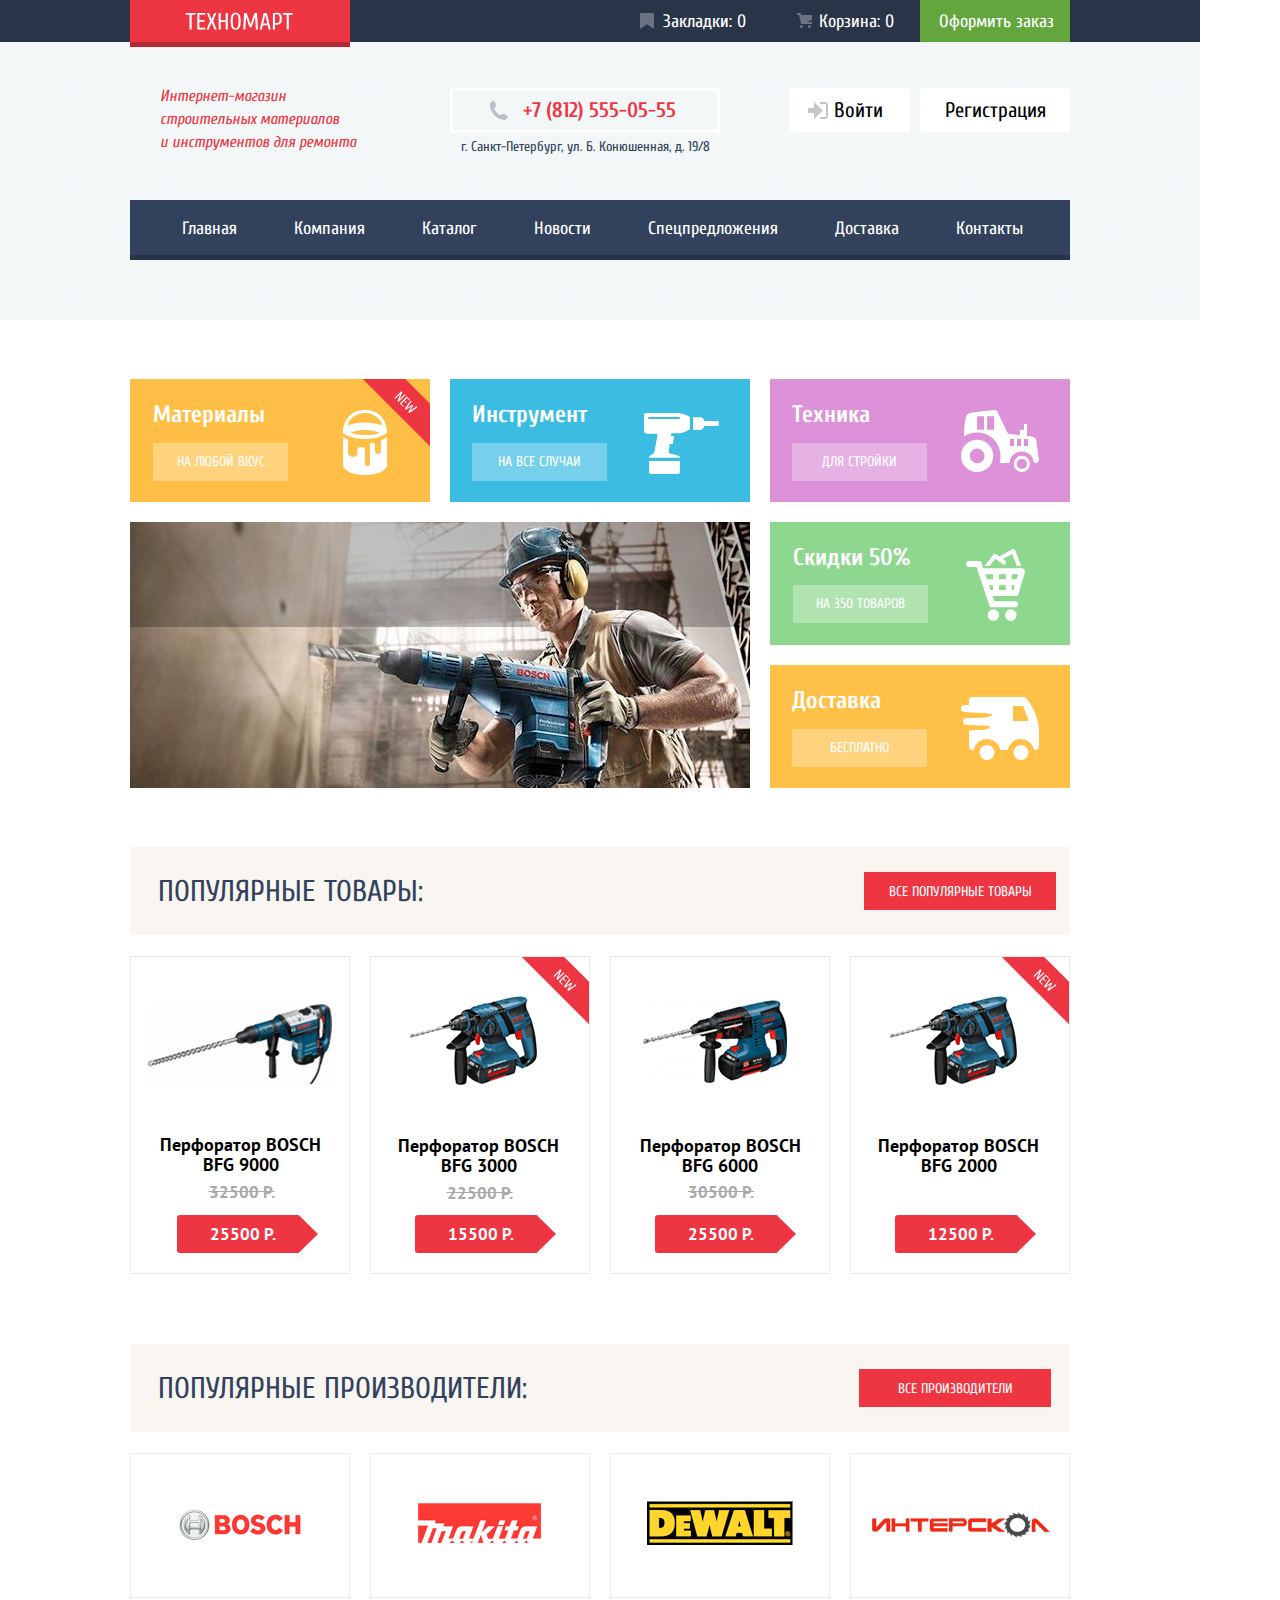
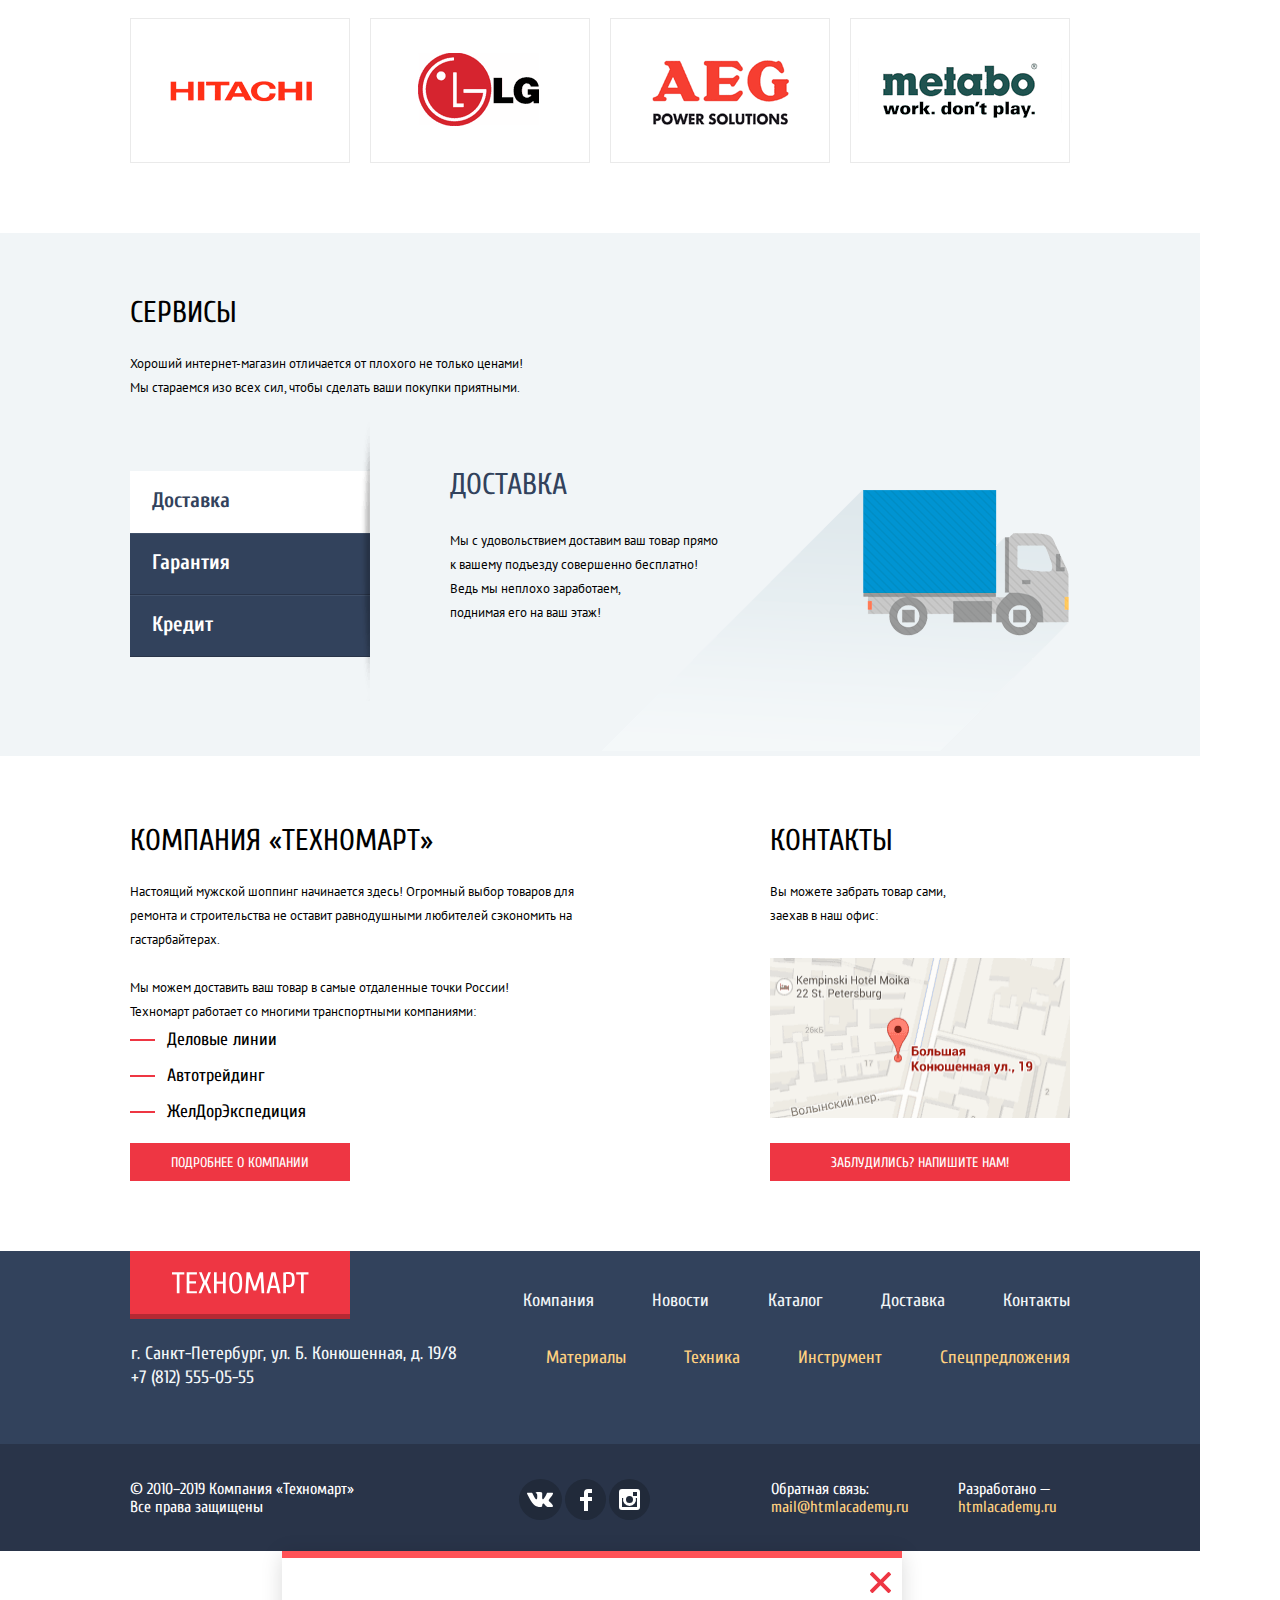
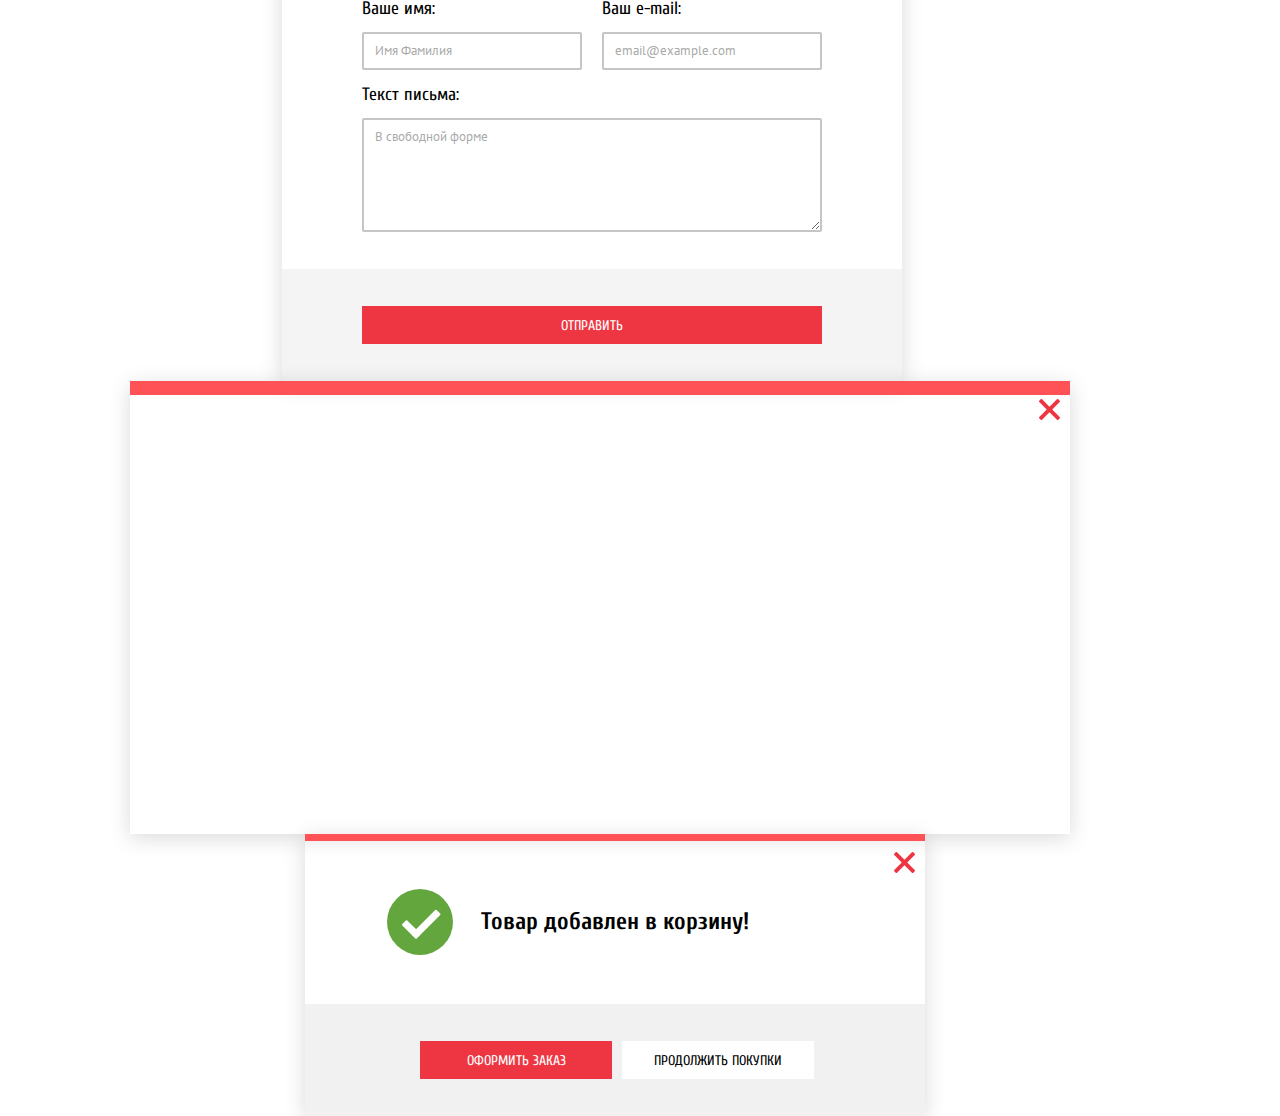
<file: index.html>
<!DOCTYPE html>
<html lang="ru">
	<head>
		<meta charset="utf-8">
		<title>Техномарт - магазин строительных материалов</title>
		<link href="https://fonts.googleapis.com/css?family=Cuprum:400,400i,700&display=swap&subset=cyrillic" rel="stylesheet">
		<link href="https://fonts.googleapis.com/css?family=PT+Sans:400,700&display=swap&subset=cyrillic" rel="stylesheet">
		<link rel="stylesheet" href="css/normalize.css">
		<link rel="stylesheet" href="css/style.css">
		<link rel="stylesheet" href="css/outline.css">
	</head>
	<body class="index-page">
		<header class="header">
			<div class="top-line">
				<div class="container">
					<a class="logo logo-header">
						<img src="img/logo.svg" width="108" height="18" alt="Логотип магазина «Техномарт»">
					</a>
					<a class="search"><!--здесь будет форма поиска--></a>
					<p class="user-nav">
						<a href="#" class="btn button-bookmarks">
							<svg fill="#ffffff" xmlns="http://www.w3.org/2000/svg" width="14" height="16"><path fill="#ffffff" d="M14 15c0 .55-.37.74-.82.43l-5.36-3.77a1.54 1.54 0 00-1.64 0L.82 15.43c-.45.31-.82.12-.82-.43V1a1 1 0 011-1h12a1 1 0 011 1v14z"/></svg>
							<span>Закладки: 0</span>
						</a>
						<a href="#" class="btn button-cart">
							<svg fill="#ffffff" xmlns="http://www.w3.org/2000/svg" width="15" height="15"><circle cx="4.5" cy="13.5" r="1.5"/><circle cx="12.5" cy="13.5" r="1.5"/><path d="M15 2H4.07l-.42-2H0v2h2.03l1.99 9H15V9H9.44L15 6.95z"/></svg>
							<span>Корзина: 0</span>
						</a>
						<a href="#" class="btn button-order">
							<span>Оформить заказ</span>
						</a>
					</p>
				</div>
			</div>
			<div class="user-nav-line container">
				<p class="description">
					Интернет-магазин строительных материалов<br>и инструментов для ремонта
				</p>
				<div class="header-contacts">
					<a href="tel:+78125550555">
						<svg width="19" height="19" viewBox="0 0 19 19" fill="none" xmlns="http://www.w3.org/2000/svg"><path d="M15.572 18.985H14.631C10.502 18.497 7.474 16.577 5.272 14.121C3.062 11.66 1.318 8.49202 0.977997 4.22802V3.08402C1.056 2.31002 1.437 1.78002 1.876 1.32702C2.425 0.76602 3.25 0.0440198 4.002 0.0190198C4.556 0.00101977 5.502 0.39902 5.881 0.91802C6.21 1.36402 6.385 2.25702 6.537 2.92102C6.691 3.59202 7.042 4.56402 6.945 5.21002C6.797 6.21702 5.458 6.64402 5.066 7.37602C6.373 10.511 8.509 12.815 11.359 14.407C12.074 14.015 12.705 12.835 13.691 12.812C14.05 12.803 14.509 12.99 14.875 13.098C15.277 13.219 15.625 13.373 15.979 13.506C16.575 13.73 17.627 14.027 17.983 14.527C18.348 15.04 18.553 15.883 18.473 16.406C18.309 17.447 16.594 18.603 15.572 18.985Z" fill="#B7BFC8"/></svg>
						<span>+7 (812) 555-05-55</span>
					</a>
					<p>г. Санкт-Петербург, ул. Б. Конюшенная, д. 19/8</p>
				</div>
				<div class="login-block">
					<a href="#" class="btn button-login enter">
						<svg width="21" height="17"  fill="#C5C5C5" viewBox="0 0 21 17" fill="none" xmlns="http://www.w3.org/2000/svg"><path d="M14.875 8.5L6 0V6H0V11H6V17L14.875 8.5Z"/><path d="M16.986 15.01H11.959V17H16.986C19.164 17 19.99 15.19 20.015 13.974V3.028C19.99 1.811 19.164 0 16.986 0H11.959V1.99H16.986C17.825 1.99 17.978 2.671 17.996 3.047V13.951C17.979 14.327 17.825 15.01 16.986 15.01Z"/></svg>
						<span>Войти</span>
					</a>
					<a href="#" class="btn button-login reg">Регистрация</a>
				</div>
			</div>
			<nav class="header-nav container">
				<ul class="nav-list">
					<a href="index.html"><li>Главная</li></a>
					<a href="#"><li>Компания</li></a>
					<a href="catalog.html"><li>Каталог</li></a>
					<a href="#"><li>Новости</li></a>
					<a href="#"><li>Спецпредложения</li></a>
					<a href="#"><li>Доставка</li></a>
					<a href="#"><li>Контакты</li></a>
				</ul>
			</nav>
		</header>
		<main>
			<div class="container">
				<h1 class="visually-hidden page-title">Техномарт - интернет-магазин строительных материалов и инструментов для ремонта</h1>
				<h2 class="section-title visually-hidden">Основные категории товаров</h2>
				<div class="promo">
					<div class="promo-left">
						<div class="promo-block material new">
							<div class="promo-inner">
								<p>Материалы</p>
								<a class="btn button-promo" href="">На любой вкус</a>
							</div>
						</div>
						<div class="promo-block tools">
							<div class="promo-inner">
								<p>Инструмент</p>
								<a class="btn button-promo" href="">На все случаи</a>
							</div>
						</div>
						<div class="slider">
							<div class="slider-perfo">

								<img src="img/slider-perfo.jpg" width="620" height="266" alt="Открыть каталог перфораторов - настоящие мужские игрушки">
							</div>
							
							<div class="slider-dril">
								<img src="img/slider-dril.jpg" width="620" height="266" alt="Открыть каталог дрелей - на все случаи">
							</div>
						</div>   
					</div>	
					<div class="promo-right">
						<div class="promo-block machine">
							<div class="promo-inner">
								<p>Техника</p>
								<a class="btn button-promo" href="">Для стройки</a>
							</div>
						</div>
						<div class="promo-block discount">
							<div class="promo-inner">
								<p>Скидки 50%</p>
								<a class="btn button-promo" href="">На 350 товаров</a>
							</div>
						</div>
						<div class="promo-block delivery">
							<div class="promo-inner">
								<p>Доставка</p>
								<a class="btn button-promo" href="">Бесплатно</a>
							</div>	
						</div>
					</div>
				</div>
				<section class="pop">
					<div class="pop-header">
						<h2 class="section-title title-line">Популярные товары:</h2>
						<a href="#" class="btn button">Все популярные товары</a>
					</div>
					<ul class="product-list">
						<li class="product-item panel bosch-9000">
							<div class="item-face">
								<a href="#" class="product-image">
									<img src="img/perforator_1_index.jpg" alt="Перфоратор BOSCH BFG 9000" width="184" height="164">
								</a>
								<div class="item-actions">
									<a class="btn button-buy" href="">Купить</a>
									<a class="btn button-bookmark" href="">В закладки</a>
								</div>
							</div>
							<a href="#">
								<h3 class="item-name">Перфоратор BOSCH<br class="test">BFG 9000</h3>
							</a>
							<span class="crossed">32500 Р.</span>
							<a class="btn button-price" href=""><span>25500 Р.</span></a>
						</li>
						<li class="product-item panel bosch-3000 new">
							<div class="item-face">
								<a href="#" class="product-image">
									<img src="img/perforator_1.jpg" alt="Перфоратор BOSCH BFG 3000" width="127" height="112">
								</a>
								<div class="item-actions">
									<a class="btn button-buy" href="">Купить</a>
									<a class="btn button-bookmark" href="">В закладки</a>
								</div>
							</div>
							<a href="#">
								<h3 class="item-name">Перфоратор BOSCH<br>BFG 3000</h3>
							</a>
							<span class="crossed">22500 Р.</span>
							<a class="btn button-price" href=""><span>15500 Р.</span></a>
						</li>
						<li class="product-item panel bosch-6000">
							<div class="item-face">
								<a href="#" class="product-image">
									<img src="img/perforator_2.jpg" alt="Перфоратор BOSCH BFG 6000" width="144" height="128">
								</a>
								<div class="item-actions">
									<a class="btn button-buy" href="">Купить</a>
									<a class="btn button-bookmark" href="">В закладки</a>
								</div>
							</div>
							<a href="#">
								<h3 class="item-name">Перфоратор BOSCH<br>BFG 6000</h3>
							</a>
							<span class="crossed">30500 Р.</span>
							<a class="btn button-price" href=""><span>25500 Р.</span></a>
						</li>
						<li class="product-item panel bosch-3000 new">
							<div class="item-face">
								<a href="#"  class="product-image">
									<img src="img/perforator_1.jpg" alt="Перфоратор BOSCH BFG 2000" width="127" height="112">
								</a>
								<div class="item-actions">
									<a class="btn button-buy" href="" >Купить</a>
									<a class="btn button-bookmark" href="">В закладки</a>
								</div>
							</div>
							<a href="#">
								<h3 class="item-name">Перфоратор BOSCH<br>BFG 2000</h3>
							</a>
							<span class="crossed"></span>
							<a class="btn button-price" href=""><span>12500 Р.</span></a>
						</li>
					</ul>
				</section>
				<section class="pop">
					<div class="pop-header">
						<h2 class="section-title title-line">Популярные Производители:</h2>
						<a href="#" class="btn button all-brands">Все производители</a>
					</div>
					<ul class="brand-list">
						<li class="brands-item panel">
							<a href="#">
								<img src="img/bosch.png" alt="Производитель BOSCH" width="126" height="37">
							</a>
						</li>
						<li class="brands-item panel">
							<a href="#">
								<img src="img/makita.png" alt="Производитель Makita" width="123" height="40">
							</a>
						</li>
						<li class="brands-item panel">
							<a href="#">
								<img src="img/dewalt.png" alt="Производитель DeWALT" width="146" height="44">
							</a>
						</li>
						<li class="brands-item panel">
							<a href="#">
								<img src="img/interscol.png" alt="Производитель Интерскол" width="200" height="88">
							</a>	
						</li>
						<li class="brands-item panel">
							<a href="#">
								<img src="img/hitachi.png" alt="Производитель Hitachi" width="169" height="31">
							</a>
						</li>
						<li class="brands-item panel">
							<a href="#">
								<img src="img/lg.png" alt="Производитель LG" width="121" height="73">
							</a>
						</li>
						<li class="brands-item panel">
							<a href="#">
								<img src="img/aeg.png" alt="Производитель AEG" width="151" height="96">
							</a>
						</li>
						<li class="brands-item panel">
							<a href="#">
								<img src="img/metabo.png" alt="Производитель metabo" width="204" height="69">
							</a>
						</li>
					</ul>
				</section>
			</div>
			<section class="services">
				<div class="container">
					<h2 class="section-title">Сервисы</h2>
					<p class="text good-store">Хороший интернет-магазин отличается от плохого не только ценами!<br>
					Мы стараемся изо всех сил, чтобы сделать ваши покупки приятными.</p>
					<div class="service-container">
						<ul class="services-list">
							<li class="services-item">
								<button type="button" class="button-service service-current">Доставка</button>
							</li>
							<li class="services-item">
								<button type="button" class="button-service">Гарантия</button>
							</li>
							<li class="services-item">
								<button type="button" class="button-service">Кредит</button>
							</li>
						</ul>
						<div class="service-info-item service-delivery">
							<h3 class="service-title">Доставка</h3>
							<p class="service-desc text">Мы с удовольствием доставим ваш товар прямо<br>
							к вашему подъезду совершенно бесплатно!<br>
							Ведь мы неплохо заработаем,<br>
							поднимая его на ваш этаж!
						</div>
						<div class="service-info-item service-garanty visually-hidden">
							<h3 class="service-title">Гарантия</h3>
							<p class="service-desc text">Если купленный у нас товар поломается или заискрит,
							а также в случае пожара, спровоцированного его возгоранием,
							вы всегда можете быть уверены в нашей гарантии. Мы обменяем
							сгоревший товар на новый.
							Дом уж восстановите как-нибудь сами.</p>
						</div>
						<div class="service-info-item service-credit visually-hidden">
							<h3 class="service-title">Кредит</h3>
							<p class="service-desc text">
								Залезть в долговую яму стало проще!<br>
								Кредитные консультанты придут вам на помощь.</p>
							<a href="#" class="button-credit">Отправить заявку</a>
						</div>
					</div>
				</div>
			</section>
			<div class="container">
				<section class="info">
					<h2 class="section-title visually-hidden" >Подробнее о компании</h2>
					<div class="info-company">
						<h3 class="section-title">Компания «Техномарт»</h3>
						<p class="text">Настоящий мужской шоппинг начинается здесь! Огромный выбор товаров для ремонта и строительства не оставит равнодушными любителей сэкономить на гастарбайтерах.</p>
						<p class="text">Мы можем доставить ваш товар в самые отдаленные точки России!<br> Техномарт работает со многими транспортными компаниями: </p>
						<ul class="info-list">
							<li class="info-item">Деловые линии</li>
							<li class="info-item">Автотрейдинг</li>
							<li class="info-item">ЖелДорЭкспедиция</li>
						</ul>
						<a href="#" class="btn button" >Подробнее о компании</a>
					</div>
					<div class="info-contacts">
						<h3 class="section-title">Контакты</h3>
						<p class="text">Вы можете забрать товар сами,<br>заехав в наш офис:</p>
						<a class="map-link" href="https://goo.gl/maps/2jp96kD98UYUD67X8">
							<img src="img/map.png" alt="Адрес офиса: г.Санкт-Петербург, ул. Большая Конюшенная, 19/8" width="300" height="160">
						</a>
						<a href="#" class="btn button">Заблудились? Напишите нам!</a>
					</div>
				</section>
			</div>
		</main>
		<footer class="footer">
			<div class="footer-main">
				<div class="logo-container container">
					<a class="logo logo-footer">
						<img src="img/logo.svg" width="138" height="23" alt="Логотип магазина «Техномарт»">
					</a>
					<ul class="footer-nav">
						<li><a href="#">Компания</a></li>
						<li><a href="#">Новости</a></li>
						<li><a href="catalog.html">Каталог</a></li>
						<li><a href="#">Доставка</a></li>
						<li><a href="#">Контакты</a></li>
					</ul>
				</div>
				<div class="adress-container container">
					<p class="footer-address">
						г. Санкт-Петербург, ул. Б. Конюшенная, д. 19/8<br>
						+7 (812) 555-05-55
					</p>
					<ul class="footer-categories">
						<li><a href="#">Материалы</a></li>
						<li><a href="#">Техника</a></li>
						<li><a href="#">Инструмент</a></li>
						<li><a href="#">Спецпредложения</a></li>
					</ul>
				</div>
			</div>
			<div class="copyrights">
				<div class="container">
					<p class="all-rights-reserved">© 2010–2019 Компания «Техномарт»<br>Все права защищены</p>
					<ul class="social-links">
						<li>
							<a href="#" class="vk">
								<span class="visually-hidden">мы ВКонтакте</span>
								<svg width="26" height="15"><path fill="#FFF" d="M16.14 11.51c.95-.3 2.18 2.04 3.48 2.94.98.68 1.73.53 1.73.53l3.47-.05s1.82-.1.96-1.55c-.07-.12-.5-1.07-2.59-3.02-2.17-2.05-1.88-1.72.74-5.25 1.6-2.15 2.24-3.47 2.04-4.03-.2-.53-1.37-.4-1.37-.4L20.7.72c-.38 0-.7.12-.85.52 0 0-.62 1.66-1.45 3.08-1.74 2.99-2.43 3.15-2.72 2.96-.66-.43-.5-1.74-.5-2.67 0-2.9.44-4.1-.84-4.41A6.6 6.6 0 0012.5 0c-1.39-.03-2.57 0-3.24.32-.45.23-.79.72-.58.74.26.04.84.16 1.15.59.4.55.4 1.79.4 1.79s.22 3.41-.55 3.83c-.52.3-1.25-.3-2.8-3.01-.8-1.4-1.4-2.92-1.4-2.92s-.1-.29-.32-.45c-.25-.18-.6-.24-.6-.24L.85.68S.29.7.08.95c-.18.21-.01.66-.01.66s2.9 6.88 6.2 10.35c3.02 3.18 6.46 2.97 6.46 2.97h1.55s.47-.05.7-.31c.23-.24.22-.7.22-.7s-.03-2.1.94-2.41z"/></svg>
							</a>
						</li>
						<li>
							<a href="#" class="fb">
								<span  class="visually-hidden">мы на Фэйсбук</span>
								<svg xmlns="http://www.w3.org/2000/svg" width="12" height="22"><path fill="#FFF" d="M12 4V0H8a4 4 0 00-4 4v4H0v4h4v10h4V12h4V8H8V4h4z"/></svg>
							</a>
						</li>
						<li>
							<a href="#" class="insta">
								<span class="visually-hidden">мы в Инстаграм</span>
								<svg xmlns="http://www.w3.org/2000/svg" width="21" height="21"><path  fill="#FFF" d="M18 0H3a3 3 0 00-3 3v15a3 3 0 003 3h15a3 3 0 003-3V3a3 3 0 00-3-3zm-7.5 7a3.5 3.5 0 110 7 3.5 3.5 0 010-7zM18 18H3V9h1.18a6.5 6.5 0 1012.64 0H18v9zm0-11h-4V3h4v4z"/></svg>
							</a>
						</li>
					</ul>
					<div class="feedback">
						<p class="email">Обратная связь:<br>
							<a href="mailto:mail@htmlacademy.ru">mail@htmlacademy.ru</a>
						</p>
						<p class="developed">Разработано —<br>
							<a href="https://htmlacademy.ru/intensive/htmlcss">htmlacademy.ru</a>
						</p>
					</div>
				</div>
			</div>
		</footer>
		<div class="vh ">
			<div class="modal write-us-container">
				<section class="vh write-us pop-up-shadow">
					<h2 class="visually-hidden">Написать нам письмо</h2>
					<form action="https://echo.htmlacademy.ru" method="post" id="write-us">
						<button type="button" class="close-button">
							<span class="visually-hidden">Закрыть</span>
						</button>
						<div class="write-us-contacts">
							<p class="write-us-name">
								<label for="write-us-user-name">Ваше имя:</label>
								<input type="text" name="write-us-user-name" id="write-us-user-name" placeholder="Имя Фамилия" value="">
							</p>
							<p class="write-us-email">
								<label for="write-us-user-email">Ваш e-mail:</label>
								<input type="text" name="write-us-user-email" id="write-us-user-email" placeholder="email@example.com" value="">
							</p>
						</div>
						<p class="write-us-text">
							<label for="write-us-user-text">Текст письма:</label>
							<textarea form="write-us" name="write-us-user-text" id="write-us-user-text" placeholder="В свободной форме" rows="4"></textarea>
						</p>
						<div class="button-area">
							<button type="submit" class="btn button button-write-us">Отправить</button>
						</div>
					</form>
				</section>
			</div>
			<section class="modal on-the-map pop-up-shadow">
				<h3 class="visually-hidden">Мы на карте</h3>
				<button type="button" class="close-button">
					<span class="visually-hidden">Закрыть</span>
				</button>
				<p>
					<a href="https://goo.gl/maps/2jp96kD98UYUD67X8">
						<iframe src="https://yandex.ru/map-widget/v1/-/CCQhNLds1B" width="940" height="446" allowfullscreen="true" class="map-big" title="Адрес офиса: г.Санкт-Петербург, ул. Большая Конюшенная, 19/8">
						</iframe>
					</a>
				</p>
			</section>
			<div class="modal item-added-container">
				<section class="item-added pop-up-shadow">
					<h3 class="modal-title">Товар добавлен в корзину!</h3>
					<button type="button" class="close-button" aria-label="Закрыть"></button>
					<div class="button-area">
						<a href="#" class="btn button">Оформить заказ</a>
						<button class="btn button button-resume">Продолжить покупки</button>
					</div>
				</section>
			</div>
		</div>
	</body>
</html>
</file>
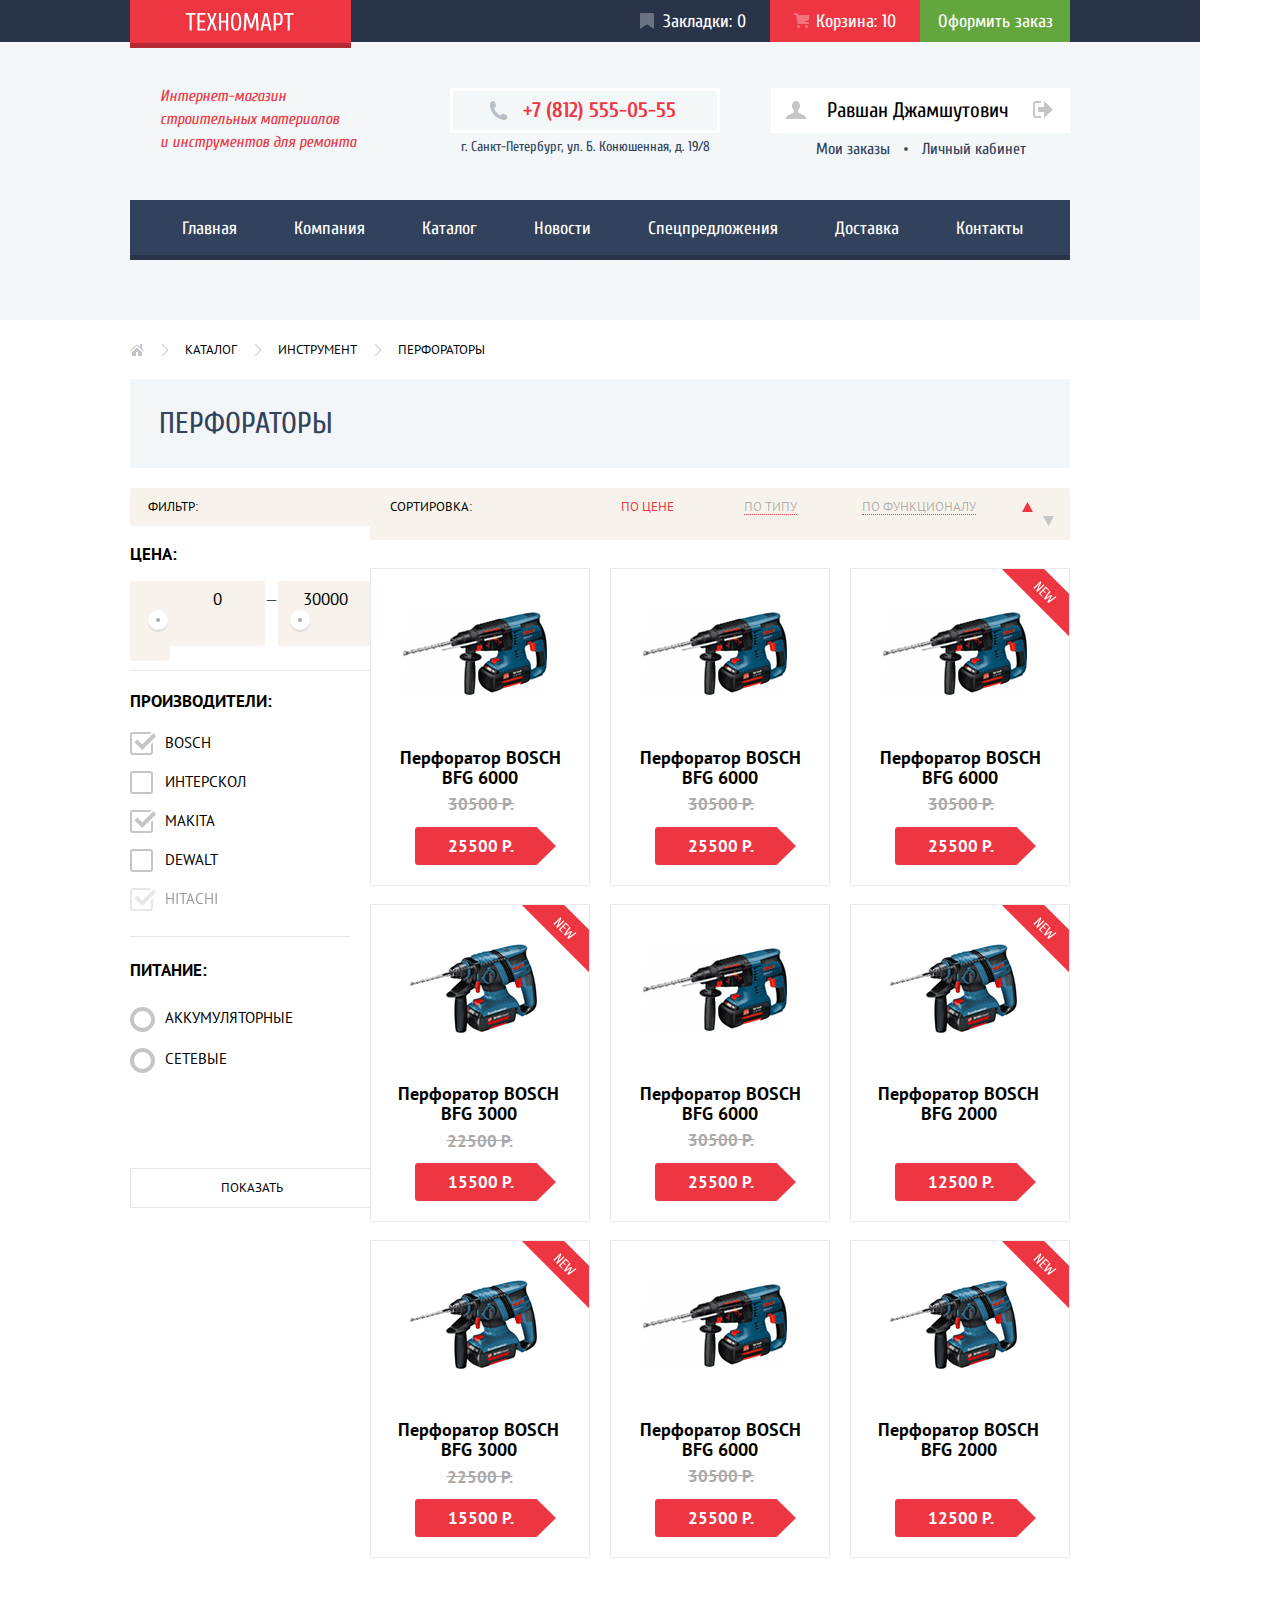
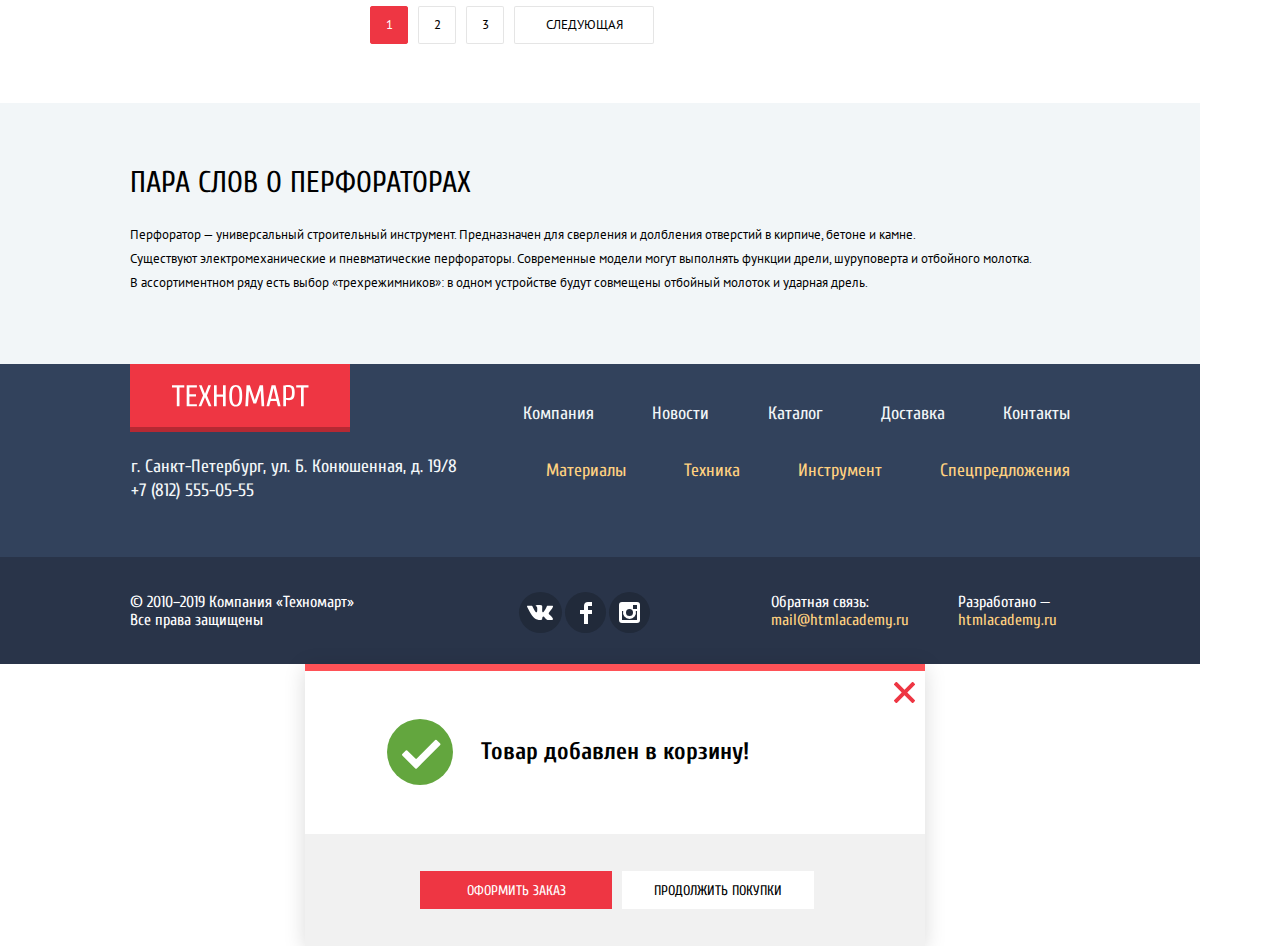
<file: catalog.html>
<!DOCTYPE html>
<html lang="ru">
	<head>
		<meta charset="utf-8">
		<title>Купить Перфораторы. Магазин Техномарт</title>
		<link href="https://fonts.googleapis.com/css?family=Cuprum:400,400i,700&display=swap&subset=cyrillic" rel="stylesheet">
		<link href="https://fonts.googleapis.com/css?family=PT+Sans:400,700&display=swap&subset=cyrillic" rel="stylesheet">
		<link rel="stylesheet" href="css/normalize.css">
		<link rel="stylesheet" href="css/style.css">
		<link rel="stylesheet" href="css/outline.css">
	</head>
	<body class="inner-page">
		<header class="header">	
			<div class="top-line">
				<div class="container">
					<a class="logo-header logo" href="index.html" >
						<img src="img/logo.svg" width="109" height="19" alt="Логотип магазина «Техномарт»">
					</a>
					<p class="user-nav">
						<!--здесь будет форма поиска-->
						<a href="" class="btn button-bookmarks">
							<svg fill="#ffffff" xmlns="http://www.w3.org/2000/svg" width="14" height="16">
								<path fill="#ffffff" d="M14 15c0 .55-.37.74-.82.43l-5.36-3.77a1.54 1.54 0 00-1.64 0L.82 15.43c-.45.31-.82.12-.82-.43V1a1 1 0 011-1h12a1 1 0 011 1v14z"/>
							</svg>
							<span>Закладки: 0</span>
						</a>
						<a href="" class="btn button-cart has-item">
							<svg fill="#ffffff" xmlns="http://www.w3.org/2000/svg" width="15" height="15"><circle cx="4.5" cy="13.5" r="1.5"/><circle cx="12.5" cy="13.5" r="1.5"/><path d="M15 2H4.07l-.42-2H0v2h2.03l1.99 9H15V9H9.44L15 6.95z"/></svg>
							<span>Корзина: 10</span>
						</a>
						<a href="" class="btn button-order">Оформить заказ</a>
					</p>
				</div>
			</div>
			<div class="user-nav-line container">
				<p class="description">
					Интернет-магазин строительных материалов<br>и инструментов для ремонта
				</p>
				<div class="header-contacts">
					<a href="tel:+78125550555">
						<svg width="19" height="19" viewBox="0 0 19 19" fill="none" xmlns="http://www.w3.org/2000/svg"><path d="M15.572 18.985H14.631C10.502 18.497 7.474 16.577 5.272 14.121C3.062 11.66 1.318 8.49202 0.977997 4.22802V3.08402C1.056 2.31002 1.437 1.78002 1.876 1.32702C2.425 0.76602 3.25 0.0440198 4.002 0.0190198C4.556 0.00101977 5.502 0.39902 5.881 0.91802C6.21 1.36402 6.385 2.25702 6.537 2.92102C6.691 3.59202 7.042 4.56402 6.945 5.21002C6.797 6.21702 5.458 6.64402 5.066 7.37602C6.373 10.511 8.509 12.815 11.359 14.407C12.074 14.015 12.705 12.835 13.691 12.812C14.05 12.803 14.509 12.99 14.875 13.098C15.277 13.219 15.625 13.373 15.979 13.506C16.575 13.73 17.627 14.027 17.983 14.527C18.348 15.04 18.553 15.883 18.473 16.406C18.309 17.447 16.594 18.603 15.572 18.985Z" fill="#B7BFC8"/></svg>
						<span>+7 (812) 555-05-55</span>
					</a>
					<p>г. Санкт-Петербург, ул. Б. Конюшенная, д. 19/8</p>
				</div>
				<div class="login-block">
					<div class="btn button-login user">
						<a href="" class="name">
							<svg class="user-icon" fill="#C5C5C5" xmlns="http://www.w3.org/2000/svg" width="20" height="18"><path  d="M17.88 14.17c-2.14-.74-4.25-1.67-5.2-2.4-.66-.5-.78-1.61-.52-2.4a5.49 5.49 0 001.86-4.29C14.02 2.28 12.22 0 10 0S5.98 2.28 5.98 5.08c0 1.8.74 3.38 1.86 4.28.26.8.14 1.92-.51 2.42-.95.72-3.07 1.65-5.21 2.39S0 18 0 18h20s.02-3.1-2.12-3.83z"/></svg>
							<span>Равшан Джамшутович</span>
						</a>
						<a href="#" class="logout-icon">
							<svg fill="#C5C5C5" xmlns="http://www.w3.org/2000/svg" width="21" height="17"><g><path d="M21 8.5L12.1 0v6h-6v5h6v6z"/><path d="M3.1 14V3c0-.3.2-1 1-1h5V0h-5c-2.2 0-3 1.8-3 3v11c0 1.2.8 3 3 3h5v-2h-5c-.8 0-1-.7-1-1z"/></g></svg>
							<span class="visually-hidden">Выйти</span>
						</a>
						
					</div>
					<div class="acc-links">
						<a href="">Мои заказы</a>
						<svg class="shape-user-dot" xmlns="http://www.w3.org/2000/svg" width="4" height="4"><defs><filter id="a" x="0" y="0" width="4" height="4" filterUnits="userSpaceOnUse"><feFlood result="flood" flood-color="#32425c"/><feComposite result="composite" operator="in" in2="SourceGraphic"/><feBlend result="blend" in2="SourceGraphic"/></filter></defs><circle data-name="Shape 1 copy" cx="2" cy="2" r="2" fill="#fff" filter="url(#a)"/></svg>
						<a href="">Личный кабинет</a>
					</div>
				</div>
			</div>
			<nav class="header-nav container">
				<ul class="nav-list">
					<a href="index.html"><li>Главная</li></a>
					<a href="#"><li>Компания</li></a>
					<a href="catalog.html"><li>Каталог</li></a>
					<a href="#"><li>Новости</li></a>
					<a href="#"><li>Спецпредложения</li></a>
					<a href="#"><li>Доставка</li></a>
					<a href="#"><li>Контакты</li></a>
				</ul>
			</nav>
		</header>
		<main>
			<div class="container">
				<ul class="breadcrumbs-list">
					<li class="breadcrumbs-item">
						<a href="index.html">
							<svg fill="#C1C6CE" xmlns="http://www.w3.org/2000/svg" width="15" height="12"><g><path d="M3 8v4h4V8h2v4h4V8L8 3.516z"/><path d="M14.831 6.365L13 4.751V0h-2v2.987L8.332.635c-.02-.017-.043-.023-.064-.037a.465.465 0 00-.08-.047.5512.5512 0 00-.095-.024C8.062.521 8.032.515 8 .515c-.031 0-.061.006-.092.012-.033.006-.063.012-.095.025-.028.011-.053.029-.08.046-.021.014-.045.02-.064.037l-6.498 5.73a.5011.5011 0 00-.045.706c.099.112.237.169.375.169.118 0 .236-.041.331-.125L8 1.677l6.169 5.438c.096.084.214.125.331.125a.5001.5001 0 00.331-.875z"/></g></svg>
							<span class="visually-hidden">Главная</span></a>
					</li>
					<li class="breadcrumbs-item">
						<a href="catalog.html"><span>Каталог</span></a>
					</li>
					<li class="breadcrumbs-item">
						<a href="#"><span>Инструмент</span></a>
					</li>
					<li class="breadcrumbs-item">
						<a><span>Перфораторы</span></a>
					</li>
				</ul>
				<h1 class="section-title page-title">Перфораторы</h1>
				<div class="catalog-list">
					<div class="filter-section">
						<form class="filter-form" action="https://echo.htmlacademy.ru" method="post" id="filter">
							<p class="column-title">Фильтр:</p>
							<fieldset class="filter-block">
								<legend class="filter-title">Цена:</legend>
								<div class="range-input-wrap">
									<div class="scale">
										<div class="bar"></div>
									</div>
									<div class="toogle toogle-min" tabindex="0"></div>
									<div class="toogle toogle-max" tabindex="0"></div>
								</div>
								<div class="price-controls">
									<div class="range">
										<label for="min-price" class="visually-hidden">Цена от</label>
										<input  type="number" name="min-price" id="min-price" value="0" title="Цена от">
									</div>
									<div class="dash">—</div>
									<div class="range">
										<label for="min-price" class="visually-hidden">Цена до</label>
										<input type="number" name="max-price" id="max-price" value="30000" title="Цена до">
									</div>
								</div>
							</fieldset>
							<fieldset class="filter-block">
								<legend class="filter-title filter-producer">Производители:</legend>
								<ul class="filter-producer-list">
									<li class="filter-option">
										<input class="visually-hidden filter-input-checkbox" type="checkbox" name="bosch" id="bosch" checked>
										<label for="bosch">Bosch</label>
									</li>
									<li class="filter-option">
										<input class="visually-hidden filter-input-checkbox" type="checkbox" name="interscol" id="interscol">
										<label for="interscol">Интерскол</label>
									</li>
									<li class="filter-option">
										<input class="visually-hidden filter-input-checkbox" type="checkbox" name="makita" id="makita" checked>
										<label for="makita">Makita</label>
									</li>
									<li class="filter-option">
										<input class="visually-hidden filter-input-checkbox" type="checkbox" name="dewalt" id="dewalt">
										<label for="dewalt">Dewalt</label>
									</li>
									<li class="filter-option">
										<input class="visually-hidden filter-input-checkbox" type="checkbox" name="hitachi" id="hitachi" checked disabled>
										<label for="hitachi">Hitachi</label>
									</li>
								</ul>
							</fieldset>
							<fieldset class="filter-block">
								<legend class="filter-title filter-power">Питание:</legend>
								<ul class="filter-power-list">
									<li class="filter-option">
										<input class="visually-hidden filter-input-radio" type="radio" name="power" value="batery" id="batery">
										<label for="batery">Аккумуляторные</label>
									</li>
									<li class="filter-option">
										<input class="visually-hidden filter-input-radio" type="radio" name="power" value="net" id="net">
										<label for="net">Сетевые</label>
									</li>
								</ul>
							</fieldset>
							<button class="btn button-action filter-show" type="button">Показать</button>
						</form>
					</div>	
					<div class="sort-section">
						<div class="sort column-title ">
							<p>Сортировка:</p>
							<div class="sort-list">
								<a class="sort-type sort-price active" href="">По цене</a>
								<a class="sort-type sort-mode" href="">По типу</a>
								<a class="sort-type sort-func" href="">По функционалу</a>
								<a class="sort-type arrow up active" href="">
									<span class="visually-hidden">По возрастанию</span>
									<svg width="11" height="10"><path fill="#231F20" d="M5.5 0L0 10h11z"/></svg>
								</a>
								<a class="sort-type arrow down" href="">
									<span class="visually-hidden">По убыванию</span>
									<svg width="11" height="10"><path fill="#231F20" d="M5.5 0L0 10h11z"/></svg>
								</a>
							</div>
						</div>
						<section class="item-list">
							<h2 class="visually-hidden section-title">Список перфораторов</h2>
							<ul class="product-list">
								<li class="product-item panel bosch-6000">
									<div class="item-face">
										<a href="" class="product-image">
											<img src="img/perforator_2.jpg" alt="Перфоратор BOSCH BFG 6000" width="144" height="128">
										</a>
										<div class="item-actions">
											<a class="btn button-buy" href="">Купить</a>
											<a class="btn button-bookmark" href="">В закладки</a>
										</div>
									</div>
									<a href="#">
										<h3 class="item-name">Перфоратор BOSCH<br>BFG 6000</h3>
									</a>
									<span class="crossed">30500 Р.</span>
									<a class="btn button-price" href=""><span>25500 Р.</span></a>
								</li>
								<li class="product-item panel bosch-6000">
									<div class="item-face">
										<a href="" class="product-image">
											<img src="img/perforator_2.jpg" alt="Перфоратор BOSCH BFG 6000" width="144" height="128">
										</a>
										<div class="item-actions">
											<a class="btn button-buy" href="">Купить</a>
											<a class="btn button-bookmark" href="">В закладки</a>
										</div>
									</div>
									<a href="#">
										<h3 class="item-name">Перфоратор BOSCH<br>BFG 6000</h3>
									</a>
									<span class="crossed">30500 Р.</span>
									<a class="btn button-price" href=""><span>25500 Р.</span></a>
								</li>
								<li class="product-item panel bosch-6000 new">
									<div class="item-face">
										<a href="" class="product-image">
											<img src="img/perforator_2.jpg" alt="Перфоратор BOSCH BFG 6000" width="144" height="128">
										</a>
										<div class="item-actions">
											<a class="btn button-buy" href="">Купить</a>
											<a class="btn button-bookmark" href="">В закладки</a>
										</div>
									</div>
									<a href="#">
										<h3 class="item-name">Перфоратор BOSCH<br>BFG 6000</h3>
									</a>
									<span class="crossed">30500 Р.</span>
									<a class="btn button-price" href=""><span>25500 Р.</span></a>
								</li>
								<li class="product-item panel bosch-3000 new">
									<div class="item-face">
										<a href="" class="product-image bosch-3000">
											<img src="img/perforator_1.jpg" alt="Перфоратор BOSCH BFG 3000" width="127" height="112">
										</a>
										<div class="item-actions">
											<a class="btn button-buy" href="">Купить</a>
											<a class="btn button-bookmark" href="">В закладки</a>
										</div>
									</div>
									<a href="#">
										<h3 class="item-name">Перфоратор BOSCH<br>BFG 3000</h3>
									</a>
									<span class="crossed">22500 Р.</span>
									<a class="btn button-price" href=""><span>15500 Р.</span></a>
								</li>
								<li class="product-item panel bosch-6000">
									<div class="item-face">
										<a href="" class="product-image">
											<img src="img/perforator_2.jpg" alt="Перфоратор BOSCH BFG 6000" width="144" height="128">
										</a>
										<div class="item-actions">
											<a class="btn button-buy" href="">Купить</a>
											<a class="btn button-bookmark" href="">В закладки</a>
										</div>
									</div>
									<a href="#">
										<h3 class="item-name">Перфоратор BOSCH<br>BFG 6000</h3>
									</a>
									<span class="crossed">30500 Р.</span>
									<a class="btn button-price" href=""><span>25500 Р.</span></a>
								</li>
								<li class="product-item panel bosch-3000 new">
									<div class="item-face">
										<a href="" class="product-image bosch-3000">
											<img src="img/perforator_1.jpg" alt="Перфоратор BOSCH BFG 2000" width="127" height="112">
										</a>
										<div class="item-actions">
											<a class="btn button-buy" href="">Купить</a>
											<a class="btn button-bookmark" href="">В закладки</a>
										</div>
									</div>
									<a href="#">
										<h3 class="item-name">Перфоратор BOSCH<br>BFG 2000</h3>
									</a>
									<span class="crossed"></span>
									<a class="btn button-price" href=""><span>12500 Р.</span></a>
								</li>
								<li class="product-item panel bosch-3000 new">
									<div class="item-face">
										<a href="" class="product-image bosch-3000">
											<img src="img/perforator_1.jpg" alt="Перфоратор BOSCH BFG 3000" wiwidth="127" height="112">
										</a>
										<div class="item-actions">
											<a class="btn button-buy" href="">Купить</a>
											<a class="btn button-bookmark" href="">В закладки</a>
										</div>
									</div>
									<a href="#">
										<h3 class="item-name">Перфоратор BOSCH<br>BFG 3000</h3>
									</a>
									<span class="crossed">22500 Р.</span>
									<a class="btn button-price" href=""><span>15500 Р.</span></a>
								</li>
								<li class="product-item panel bosch-6000">
									<div class="item-face">
										<a href="" class="product-image">
											<img src="img/perforator_2.jpg" alt="Перфоратор BOSCH BFG 6000" width="144" height="128">
										</a>
										<div class="item-actions">
											<a class="btn button-buy" href="">Купить</a>
											<a class="btn button-bookmark" href="">В закладки</a>
										</div>
									</div>
									<a href="#">
										<h3 class="item-name">Перфоратор BOSCH<br>BFG 6000</h3>
									</a>
									<span class="crossed">30500 Р.</span>
									<a class="btn button-price" href=""><span>25500 Р.</span></a>
								</li>
								<li class="product-item panel bosch-3000 new">
									<div class="item-face">
										<a href="" class="product-image bosch-3000">
											<img src="img/perforator_1.jpg" alt="Перфоратор BOSCH BFG 2000" width="127" height="112">
										</a>
										<div class="item-actions ">
											<a class="btn button-buy" href="">Купить</a>
											<a class="btn button-bookmark" href="">В закладки</a>
										</div>
									</div>
									<a href="#">
										<h3 class="item-name">Перфоратор BOSCH<br>BFG 2000</h3>
									</a>
									<span class="crossed"></span>
									<a class="btn button-price" href=""><span>12500 Р.</span></a>
								</li>
							</ul>
							<ul class="pagination-list"><!--пагинация-->
								<a class="btn button-action current"><li class="pagination-item">1</li></a>
								<a  class="btn button-action" href=""><li class="pagination-item">2</li></a>
								<a class="btn button-action" href=""><li class="pagination-item">3</li></a>
								<a class="btn button-action next" href=""><li class="pagination-item">следующая</li></a>
							</ul>
						</section>
					</div>
				</div>
			</div>
			<section class="page-desc">
				<div class="container">
					<h2 class="section-title">Пара слов о перфораторах</h2>
					<p class="text">Перфоратор — универсальный строительный инструмент. Предназначен для сверления и долбления отверстий в кирпиче, бетоне и камне.<br>Существуют электромеханические и пневматические перфораторы. Современные модели могут выполнять функции дрели, шуруповерта и отбойного молотка.<br>В ассортиментном ряду есть выбор «трехрежимников»: в одном устройстве будут совмещены отбойный молоток и ударная дрель.</p>
				</div>
			</section>
		</main>
		<footer class="footer">
			<div class="footer-main">
				<div class="logo-container container">
					<a class="logo logo-footer">
						<img src="img/logo.svg" width="138" height="23" alt="Логотип магазина «Техномарт»">
					</a>
					<ul class="footer-nav">
						<li><a href="#">Компания</a></li>
						<li><a href="#">Новости</a></li>
						<li><a href="catalog.html">Каталог</a></li>
						<li><a href="#">Доставка</a></li>
						<li><a href="#">Контакты</a></li>
					</ul>
				</div>
				<div class="adress-container container">
					<p class="footer-address">
						г. Санкт-Петербург, ул. Б. Конюшенная, д. 19/8<br>
						+7 (812) 555-05-55
					</p>
					<ul class="footer-categories">
						<li><a href="#">Материалы</a></li>
						<li><a href="#">Техника</a></li>
						<li><a href="#">Инструмент</a></li>
						<li><a href="#">Спецпредложения</a></li>
					</ul>
				</div>
			</div>
			<div class="copyrights">
				<div class="container">
					<p class="all-rights-reserved">© 2010–2019 Компания «Техномарт»<br>Все права защищены</p>
					<ul class="social-links">
						<li>
							<a href="#" class="vk">
								<span class="visually-hidden">мы ВКонтакте</span>
								<svg width="26" height="15"><path fill="#FFF" d="M16.14 11.51c.95-.3 2.18 2.04 3.48 2.94.98.68 1.73.53 1.73.53l3.47-.05s1.82-.1.96-1.55c-.07-.12-.5-1.07-2.59-3.02-2.17-2.05-1.88-1.72.74-5.25 1.6-2.15 2.24-3.47 2.04-4.03-.2-.53-1.37-.4-1.37-.4L20.7.72c-.38 0-.7.12-.85.52 0 0-.62 1.66-1.45 3.08-1.74 2.99-2.43 3.15-2.72 2.96-.66-.43-.5-1.74-.5-2.67 0-2.9.44-4.1-.84-4.41A6.6 6.6 0 0012.5 0c-1.39-.03-2.57 0-3.24.32-.45.23-.79.72-.58.74.26.04.84.16 1.15.59.4.55.4 1.79.4 1.79s.22 3.41-.55 3.83c-.52.3-1.25-.3-2.8-3.01-.8-1.4-1.4-2.92-1.4-2.92s-.1-.29-.32-.45c-.25-.18-.6-.24-.6-.24L.85.68S.29.7.08.95c-.18.21-.01.66-.01.66s2.9 6.88 6.2 10.35c3.02 3.18 6.46 2.97 6.46 2.97h1.55s.47-.05.7-.31c.23-.24.22-.7.22-.7s-.03-2.1.94-2.41z"/></svg>
							</a>
						</li>
						<li>
							<a href="#" class="fb">
								<span  class="visually-hidden">мы на Фэйсбук</span>
								<svg xmlns="http://www.w3.org/2000/svg" width="12" height="22"><path fill="#FFF" d="M12 4V0H8a4 4 0 00-4 4v4H0v4h4v10h4V12h4V8H8V4h4z"/></svg>
							</a>
						</li>
						<li>
							<a href="#" class="insta">
								<span class="visually-hidden">мы в Инстаграм</span>
								<svg xmlns="http://www.w3.org/2000/svg" width="21" height="21"><path  fill="#FFF" d="M18 0H3a3 3 0 00-3 3v15a3 3 0 003 3h15a3 3 0 003-3V3a3 3 0 00-3-3zm-7.5 7a3.5 3.5 0 110 7 3.5 3.5 0 010-7zM18 18H3V9h1.18a6.5 6.5 0 1012.64 0H18v9zm0-11h-4V3h4v4z"/></svg>
							</a>
						</li>
					</ul>
					<div class="feedback">
						<p class="email">Обратная связь:<br>
							<a href="mailto:mail@htmlacademy.ru">mail@htmlacademy.ru</a>
						</p>
						<p class="developed">Разработано —<br>
							<a href="https://htmlacademy.ru/intensive/htmlcss">htmlacademy.ru</a>
						</p>
					</div>
				</div>
			</div>
		</footer>
		<div class="modal item-added-container">
			<section class="item-added pop-up-shadow">
				<h3 class="modal-title">Товар добавлен в корзину!</h3>
				<div class="button-area">
					<a href="#" class="btn button">Оформить заказ</a>
					<button class="btn button button-resume">Продолжить покупки</button>
				</div>
				<button type="button" class="close-button">
					<span class="visually-hidden">Закрыть</span>
				</button>
			</section>
		</div>
	</body>
</html>
</file>
<file: css/style.css>
body {
	margin: 0;
	padding: 0;

	font-family: "Cuprum", "Arial", sans-serif;
	font-size: 14px;
	line-height: 24px;
	font-weight: 400;
	text-transform: none;
	color: #000000;

	background-color: #ffffff;
}

a {
	text-decoration: none;
	color: #ffffff;
}

.visually-hidden {
	position: absolute;
	width: 1px;
	height:1px;
	margin: -1px;
	border: 0;
	padding: 0;
	clip: rect(0 0 0 0);
	overflow: hidden;
	background-color: #f3f7f8;
}

.btn {
	text-transform: uppercase;
	text-align: center;
	vertical-align: middle;
	padding-top: 10px;
	padding-bottom: 10px;
	border: none;
	color: #ffffff;
}

.button {
	display: block;
	width: 192px;
	font-size: 14px;
	line-height: 18px;
	background-color: #ee3643;
	padding-top: 11px;
	padding-bottom: 9px;
}

.button:hover {
	background-color: #CA2C37;
}

.button:active {
	background-color: #ba2732;
}

.header {
	background-color: #f4f7f9;
	background-image: url("../img/services-background.png");
	background-repeat: repeat;
	background-position: 0 0;
}

.top-line {
	background-color: #293449;
}

.logo img {
	background-color: #ee3643;
	box-shadow: inset 0 -5px 0 0 rgba(0,0,0,0.24);
}

.logo img:hover {
	background-color: #ee3643;
	box-shadow: inset 0 -5px 0 0 rgba(0,0,0,0.24);
}

.logo img:active {
	background-color: #ba2732;
	box-shadow: inset 0 -5px 0 0 rgba(0,0,0,0.24);
}

.logo-header img {
	display: block;
	padding-top: 12px;
	padding-right: 57px;
	padding-bottom: 17px;
	padding-left: 55px;
}

.user-nav {
	font-size: 18px;
	line-height: 24px;
}

.user-nav .btn {
	width: 150px;
	height: 22px;
}

.header .btn {
	text-transform: none;
	background-color: #293449;
}

.header .button-order {
	background-color: #63a63e;
}

.button-order:hover {
	background-color: #5fbb2d;
}

.user-nav .btn {
	display: flex;
	justify-content: center;
}

.button-bookmarks svg, 
.button-cart svg	{
	opacity: 0.3;
	padding-top: 3px;
}

.button-bookmarks span,
.button-cart span {
	margin-left: 9px;
}

.btn:hover svg {
	opacity: 1;
}

.button-bookmarks:active svg, 
.button-cart:active svg {
	opacity: 0.3;
}

.button-bookmarks svg {
	margin-left: -5px;
}

.button-cart span {
	margin-left: 7px;
}

.button-order span {
	margin-left: 2px;
}

.button-bookmarks:active,
.button-cart:active {
	background-color: #161d29;
	color: rgba(255,255,255,0.5);
}

.button-order:active {
	background-color: #63a63e;
	color: rgba(255,255,255,0.5);
}

.header .has-item {
	background-color: #ee3643;
}

/* проверить цвет фона и иконки корзины*/
.header .has-item:hover {
	background-color: #ee3643;
}

.header .has-item:active {
	background-color: #ba2732;
}

.header .description {
	font-size: 16px;
	line-height: 23px;
	font-style: italic;
	color: #ee3643;
}

/* проверить выравнивание */
.header-contacts {
	position: relative;
	text-align: center;
}

.header-contacts svg {
	position: absolute;
	top: 13px;
	left: 39px;
}

.header-contacts span {
	display: block;
	padding-left: 28px;
	margin-top: -1px;
}

.header-contacts a {
	box-sizing: border-box;
	font-size: 21px;
	line-height: 30px;
	color: #ee3643;
	font-weight: 700;
	width: 270px;
	padding-top: 4px;
	padding-bottom: 6px;
	border: 3px solid #ffffff;
}

.header-contacts p {
	color: #32425c;
}

.login-block .button-login {
	display: flex;
	justify-content: center;
	font-size: 21px;
	color: #000000;
	background-color: #ffffff;
}

.button-login:hover {
	color: #ee3643;
}

.name {
	display: flex;
	justify-content: space-between;
	color: #000000;
}

.name .user-icon {
	 margin-left: 15px;
 }

.name span {
	margin-left: 21px;
}

.logout-icon {
	margin-left: auto;
	margin-right: 17px;
}

.name svg,
.logout-icon svg { 
	opacity: 1;
	padding-top: 3px;
}

.name:hover {
	color: #000000;
}

.button-login:active,
.name:active {
	color: #c5c5c5;
}

.name:hover svg,
.logout-icon:hover svg {
	fill: #3D546F;
}

.name:active span {
	color: #c5c5c5;
}

.name:active svg,
.logout-icon:active svg {
	fill: #c5c5c5;
}

.enter svg {
	fill: #C5C5C5;
	opacity: 1;
	padding-top: 4px;
	margin-left: -8px;
}

.enter:hover svg {
	fill: #3D546F;
}

.enter:active svg {
	opacity: 1;
	fill: #c5c5c5;
}

.enter span {
	margin-left: 5px;
}

.acc-limks {
	display: flex;
	justify-content: center;
}

.shape-user-dot {
	
	margin-bottom: 3px; 
	margin-right: 10px;
	margin-left: 10px;
}

.acc-links a {
	font-size: 16px;
	line-height: 18px;
	color: #32425c;
}

.acc-links a:hover {
	color: #ee3643;
}

.acc-links a:active {
	color: #c5c5c5;
}

.header-nav a {
	font-size: 18px;
	line-height: 24px;
}

.nav-list {
	list-style: none;
	background-color: #32425c;
	box-shadow: inset 0 -5px 0 0 #293449;
}

.nav-list a:hover {
	background-color: #293449;
}

.nav-list a:active {
	color: rgba(255,255,255,0.5);
	background-color: #1d2739;
	box-shadow: inset 0 -5px 0 0 #293449;
}

/*---MAIN---*/
.promo-block {
	color: #ffffff;
	width: 300px;
	position: relative;
}

.promo-block::before {
	position: absolute;
	content: "";
	width: 44%;
	height: 123px;
	top: 0px;
	right: 0px;
	background-repeat: no-repeat;
	z-index: 1;
}

.promo-block.material::before {
	background-image: url("../img/icon-1.svg");
	background-position: 45px 53%;
}

.promo-block.tools::before {
	background-image: url("../img/icon-2.svg");
	background-position: 26px 55%;
}

.promo-block.machine::before {
	background-image: url("../img/icon-3.svg");
	background-position: 23px 51%;
}

.promo-block.discount::before {
	background-image: url("../img/icon-4.svg");
	background-position: 28px 26px;
}

.promo-block.delivery::before {
	background-image: url("../img/icon-5.svg");
	background-position: 23px 53%;
}

.promo-inner {
	padding-top: 21px;
	padding-bottom: 21px;
	padding-left: 22px;
	margin: 0;
}

.discount .promo-inner {
	padding-top: 20px;
	padding-bottom: 22px;
	padding-left: 23px;
}

/* проверить внутренний отступ*/
.promo-inner p {
	padding-bottom: 13px;
}

.promo-block p {
	font-size: 24px;
	line-height: 30px;
	font-weight: 700;
	margin: 0;
}

/* проверить ширину кнопки*/
.button-promo {
	line-height: 18px;
	width: 135px;
	padding top: 10px;
	padding-bottom: 10px;
	text-align: center;
	background-color: rgba(255,255,255,0.3); 
}

.button-promo:hover {
	background-color: rgba(197,197,197,0.3);
}

.button-promo:active {
	background-color: rgba(169,169,169,0.3);
}

.slider-dril {
	display: none;
}

.new {
	position: relative;
}

.new::after {
	position: absolute;
	content: "";
	width: 70px;
	height: 70px;
	background: url("../img/new_flag.svg");
	top: 0;
	right: 0;
}

.product-item.new::after {
	top: 1px;
	right: 1px;
}

.material {
	background-color: #ffbf47;
}

.tools {
	background-color: #3bbce3;
}

.machine {
	background-color: #dc91d8;
}

.discount {
	background-color: #8ed78f;
}

.delivery {
	background-color: #ffc047;
}

.section-title {
	font-size: 30px;
	line-height: 30px;
	font-weight: 400;
	color: #32425c;
	text-transform: uppercase;
}

.page-desc .section-title {
	color: #000000;
	padding-top: 65px;
	padding-bottom: 25px;
	padding-left: 0px;
	margin: 0;
}

.page-desc .text {
	padding-bottom: 69px;
}

.pop-header {
	background-color: #f9f5f0;
}

.product-list,
.brand-list,
.services-list,
.info-list,
.footer-nav,
.footer-categories,
.social-links {
	list-style: none;
}

.panel {
	background-color: #ffffff;
	box-shadow: inset 0 0 0 1px #eaeaea;
}

.panel:hover {
	box-shadow: inset 0 0 0 1px #eaeaea,
	0 4px 20px 0 rgba(0,0,0,0.15);
}

.brand-list .panel:active {
	opacity: 0.5;
}

.product-item {
	font-size: 0;
	line-height: 0;
}

.item-face,
.item-name,
.crossed,
.button-price,
.product-item a {
	font-family: "PT Sans", "Arial", sans-serif;
	font-weight: bold;
	font-size: 18px;
	line-height: 20px;
	color: #000000;
}

.item-actions .button-buy {
	position: relative;
	padding-left: 14px;
	font-weight: 400;
	color: #ffffff;
	background-color: #63a63e;
	box-shadow: inset 0 -3px 0 0 #367315;
	border-radius: 2px;
}

.item-actions .button-buy:hover {
	background-color: #5fbb2d;
}

.item-actions .button-buy:active {
	background-color: #518534;
}

.item-actions .button-buy::before {
	position: absolute;
	content: "";
	background: url("../img/icon-cart.svg") no-repeat;
	opacity: 0.3;
	width: 15px;
	height: 15px;
	top: 10px;
	left: 30px;
}

.item-actions .button-bookmark {
	font-weight: 400;
	color: #32425c;
	box-shadow: inset 0 0 0 3px #63a63e;
	border-radius: 2px;
}

.item-actions .button-bookmark:hover {
	box-shadow: inset 0 0 0 3px #32425c;
}

.item-actions .button-bookmark:active {
	box-shadow: inset 0 0 0 3px #32425c;
	opacity: 0.5;
}

.crossed {
	min-height: 18px;
	font-size: 17px;
	line-height: 18px;
	color: #a9a9a9;
	text-decoration: line-through;
	display: block;
	margin-bottom: 13px;
}

.button-price span {
	padding: 7px 20px;
	background-color: #EE3643;
}

.product-item .button-price {
	display: block;
	font-size: 17px;
	line-height: 18px;
	color: #ffffff;

	padding-top: 10px;
	padding-left: 1px;
	background-image: url("../img/btn-price.svg");
	background-repeat: no-repeat;
	background-position: 45px top;
	margin-bottom: 21px;
}

.services {
	background-color: #f1f5f7;
}

.services .section-title {
	margin: 0;
	color: #000000;
}

.text {
	font-family: "PT Sans", "Arial", sans-serif;
	font-weight: 400;
	font-size: 13px;
	line-height: 24px;
	color: #000000;
}

.services-list {
	position: relative;
}

.services-list::after {
	position: absolute;
	content: "";
	width: 10px;
	height: 279px;
	background: url("../img/shadow-services.png");
	top: -49px;
	right: 0px;
}

.service-title,
.button-service,
.service-desc a {
	font-family: "Cuprum", "Arial", sans-serif;
}

.button-service {
	font-size: 21px;
	line-height: 30px;
	color: #ffffff;
	font-weight: 700;
	background-color: #32425c;
	width: 240px;
	padding-top: 14px;
	padding-bottom: 17px;
	padding-left: 22px;
	text-align: left;
	border: none;
	box-shadow: 0 1px 0 0px #293449, 
	inset 0 1px 0 0px #405069;
	margin-bottom: 1px;
}

.button-service:hover {
	background-color: #293449;
	color: #ffffff;
	box-shadow: 0 1px 0 0px #293449;
}

.button-service:active {
	background-color: #ffffff;
	color: #32425c;
	box-shadow: 0 1px 0 0px #ffffff, 
	inset 0 1px 0 0px #ffffff;
}

.service-current {
	color: #32425c;
	background-color: #ffffff;
	border: none;
	box-shadow: 0 1px 0 0px #ffffff, 
	inset 0 1px 0 0px #ffffff;
}

.service-info-item::after {
	position: absolute;
	content: "";
}

.service-delivery{
	background: url("../img/delivery.png") no-repeat 151px 19px;
	/*background: url("../img/delivery.png") no-repeat;
	width: 468px;
	height: 261px;
	bottom: 5px;
	right: 1px;
	*/
}

.service-garanty::after {
	background: url("../img/guarantee.png") no-repeat;
	width: 389px;
	height: 283px;
	bottom: 6px;
	right: -8px;
}

.service-credit::after {
	background: url("../img/credit.png") no-repeat;
	width: 465px;
	height: 285px;
	top: -3px;
	right: -10px;
}

.service-title {
	font-size: 30px;
	line-height: 28px;
	color: #32425c;
	font-weight: 400;
	text-transform: uppercase;
}

.button-credit {
	display: block;
	width: 195px;
	font-size: 14px;
	line-height: 18px;
	font-weight: 400;
	text-transform: uppercase;
	text-align: center;
	color: #ffffff;
	background-color: #ff5357;
	border-radius: 2px;
	padding-top: 10px;
	padding-bottom: 10px;
}

.button-credit:hover {
	background-color: #CA2C37;
}

.button-credit:active {
	background-color: #BA2732;
}

.info .section-title {
	color: #000000;
}

.info-list {
	font-size: 18px;
	line-height: 24px;
}

.footer-main,
.footer-main a {
	font-size: 18px;
	line-height: 24px;
	color: #f1f5f7;
	background-color: #32425c;
}

.footer-address {
	color: #f3f7f9;
}

.footer a:hover {
	text-decoration: underline;
}

.footer-main a:active {
	text-decoration: none;
	opacity: 0.5;
}

.footer-categories a {
	color: #ffd180;
}

.logo-footer img {
	padding-top: 20px;
	padding-right: 41px;
	padding-bottom: 25px;
	padding-left: 41px;
}

.logo-footer img {
	padding-top: 20px;
	padding-right: 41px;
	padding-bottom: 25px;
	padding-left: 41px;
}

.copyrights,
.copyrights a {
	font-size: 16px;
	line-height: 18px;
	color: #ffffff;
	background-color: #293449;
}

.social-links {
	display: flex;
}

.social-links .vk{
	padding-right: 2px;
}

.social-links a {
	display: flex;
	justify-content: center;
	align-items: center;
	width: 41px;
	height: 41px;
	border-radius: 50%;
	background: #212A3A;
	margin-top: 3px;
	margin-right: 3px;
}

.social-links a:hover {
	background: #EE3643;
}

.copyrights a {
	color: #ffd180;
}

.copyrights a:active{
	color: #ee3643;
	text-decoration: none;
}

/*--MODAL--*/ 
.pop-up-shadow {
	box-shadow: inset 0 7px 0 0 #ff5257,
	0 4px 20px 0 rgba(0,0,0,0.15);
}

.write-us-container {
	width: 640px;
	margin: 0 auto;
}

.write-us label {
	font-size: 18px;
	line-height: 24px;
}

.write-us input,
.write-us textarea {
	font-family: "PT Sans", "Arial", sans-serif;
	font-size: 13px;
	line-height: 24px;
	padding: 5px 11px;
	border: 2px solid #c5c5c5;
	border-radius: 2px;
}

.write-us textarea {
	padding-bottom: 9px;
}

.write-us input::placeholder,
.write-us textarea::placeholder {
	color: #a9a9a9;
	font-family: "PT Sans", "Arial", sans-serif;
	font-size: 13px;
	line-height: 24px;
}

.modal-title {
	font-size: 24px;
	line-height: 30px;
	font-weight: 700;
	text-transform: none;
	color: #000000;
}

.button-area {
	background-color: #f4f4f4;
	padding: 37px 80px;
}

.item-added {
	width: 620px;
	min-height: 282px: 
}

.item-added .button-area {
	background-color: #f1f1f1;
}

.button-write-us {
	width:100%;
	cursor: pointer;
}

.button-resume {
	color: #000000;
	background-color: #ffffff;
	margin-left: 10px;
	cursor: pointer;
}

.button-resume:active {
	color: #ffffff;
}

/*проверить - не работает внутренняя красная тень, на макете сделана просто картинкой*/
.map-big {
	box-shadow: inset 0 7px 0 0 #ff5257;
	margin-top: 7px;
	border: none;
}

.on-the-map {
	margin: 0 auto;
	width: 940px;
	min-height: 446px;
}

.on-the-map p,
.on-the-map a {
	line-height: 0;
	font-size: 0;
	padding: 0;
	margin: 0;
}

/*--CATALOG--*/
.breadcrumbs-list,
.filter-producer-list,
.pagination-list,
.filter-power-list {
	list-style: none;
}

.breadcrumbs-item,
.filter-section,
.sort-section,
.text {
	font-family: "PT Sans", "Arial", sans-serif;
}

.breadcrumbs-item a {
	font-size: 13px;
	line-height: 18px;
	text-transform: uppercase;
	color: #000000;
}

.breadcrumbs-item a:hover {
	text-decoration: underline;
}

.breadcrumbs-item a:active {
	text-decoration: none;
	opacity: 0.3;
}

.breadcrumbs-item:nth-child(1) {
	padding-top: 2px;
	margin-left: -1px;
}

.breadcrumbs-item::after {
	position: absolute;
	content: "";
	background: url("../img/icon-right-small.svg");
	width: 8px;
	height: 12px;
	top: 7px;
	right: -25px;
}

.breadcrumbs-item:last-child::after {
	position: absolute;
	content: "";
	background: none;
	width: 0px;
	height: 0px;
}

.breadcrumbs-item svg:hover {
	fill: #3D546F;
}

.page-title {
	background-color: #f2f6f8;
}

.column-title p {
	margin: 0px;
}

.column-title {
	font-size: 13px;
	line-height: 18px;
	padding: 10px 0px 10px 18px;
	text-transform: uppercase;
	background-color: #f7f3ec;
	border-radius: 2px;
}

.filter-form {
	text-transform: uppercase;
}

.filter-title {
	font-size: 17px;
	line-height: 30px;
	font-weight: 700;
}

.filter-form .filter-block {
	border: none;
	border-bottom: 1px solid #e5e5e5;
}

.filter-form .filter-block:last-of-type {
	border: none;
}

.filter-block .range {
	font-size: 17px;
	line-height: 18px;
	text-align: center;
	background-color: #f7f3ec;
	border-radius: 2px;
}

.filter-block .dash {
	font-size: 16px;
	line-height: 18px;
	color: #444444;
	background-color: transparent;
}

.filter-option label {
	position: relative;
	display: block;
	cursor: pointer;
	user-select: none;
	margin-top: 2px;
	margin-bottom: 2px;
}

.filter-input-checkbox:focus + label::before {
	outline: black auto 5px;
}

.filter-input-radio:focus + label::before {
	outline: black auto 5px;
}

.filter-input-checkbox + label::before {
	position: absolute;
	content: url("../img/checkbox-off.svg");
	width: 23px;
	height: 23px;
	left: 0px;
	top: -1px;
}

.filter-input-checkbox + label:hover::before {
	position: absolute;
	content: url("../img/checkbox-off-hover.svg");
	width: 23px;
	height: 23px;
	left: 0px;
	top: -1px;
}

.filter-input-checkbox + label:active::before {
	position: absolute;
	content: url("../img/checkbox-off-active.svg");
	width: 23px;
	height: 23px;
	left: 0px;
	top: -1px;
}

.filter-input-checkbox:checked + label::before {
	position: absolute;
	content: url("../img/checkbox-on.svg");
	width: 27px;
	height: 23px;
	left: 0px;
	top: -1px;
}

.filter-input-checkbox:checked + label:hover::before {
	position: absolute;
	content: url("../img/checkbox-on-hover.svg");
	width: 27px;
	height: 23px;
	left: 0px;
	top: -1px;
}

.filter-input-checkbox:checked + label:active::before {
	position: absolute;
	content: url("../img/checkbox-on-active.svg");
	width: 27px;
	height: 23px;
	left: 0px;
	top: -1px;
}

.filter-input-radio + label::before {
	position: absolute;
	content: url("../img/radio-off.svg");
	width: 25px;
	height: 25px;
	left: 0px;
	top: -1px;
}

.filter-input-radio + label:hover::before {
	position: absolute;
	content: url("../img/radio-off-hover.svg");
	width: 25px;
	height: 25px;
	left: 0px;
	top: -1px;
}

.filter-input-radio + label:active::before {
	position: absolute;
	content: url("../img/radio-off-active.svg");
	width: 25px;
	height: 25px;
	left: 0px;
	top: -1px;
}

.filter-input-radio:checked + label::before {
	position: absolute;
	content: url("../img/radio-on.svg");
	width: 25px;
	height: 25px;
	left: 0px;
	top: -1px;
}

.filter-input-radio:checked + label:hover::before {
	position: absolute;
	content: url("../img/radio-on-hover.svg");
	width: 25px;
	height: 25px;
	left: 0px;
	top: -1px;
}

.filter-input-radio:checked + label:active::before {
	position: absolute;
	content: url("../img/radio-on-active.svg");
	width: 25px;
	height: 25px;
	left: 0px;
	top: -1px;
}

.filter-input-checkbox + label:active {
	opacity: 0.4;
}

.filter-input-radio + label:active {
	opacity: 0.4;
}

.filter-producer-list label {
	font-size: 15px;
	line-height: 19px;
}

.filter-block input:disabled + label {
	color: #000000;
	opacity: 0.4;
}

.button-action {
	font-size: 13px;
	line-height: 18px;
	color: #000000;
	padding: 10px 15px;
	background-color: transparent;
	border: 1px solid #e5e5e5;
	border-radius: 2px;
}

.pagination-list .button-action {
	border: none;
	box-shadow: inset 0 0 0px 1px #e5e5e5;
}

.filter-show {
	border-radius: 0px;
}

.button-action:hover {
	border: 1px solid #c5c5c5;
}

.button-action:active {
	border: 1px solid #ee3643;
}

.pagination-list .button-action:hover {
	border: none;
	box-shadow: inset 0 0 0px 1px #c5c5c5;
}

.pagination-list .button-action:active {
	border: none;
	box-shadow: inset 0 0 0px 1px #ee3643;
}

.current {
	border-radius: 3px;
	color: #ffffff;
	border: 1px solid #ee3643;
	background-color: #ee3643;
}

.current:hover {
	border: 1px solid #ee3643;
	background-color: #ee3643;
}

.pagination-list .current,
.pagination-list .current:hover {
	border: none;
	box-shadow: inset 0 0 0px 1px #ee3643;
}

.sort-type {
	color: rgba(0,0,0,0.3);
	border-bottom: 1px dotted #ee3643;
}

.sort-type:hover {
	color: rgba(0,0,0,1);
	border-bottom: 1px solid #ee3643;
}

.sort-type:active {
	color: #ee3643;
	border-bottom: none;
	display: block;
}

.sort-type.active {
	color: #EE3643;
	border: none;
}

.arrow.active path {
	fill: #EE3643;
}

.sort-type.arrow {
	border: none;
}

.arrow.up {
	transform: translateY(1px);
	margin-right: 21px;
}

.arrow.down {
	transform: rotate(180deg) translateY(2px);
}

.sort-func {
	margin-right: 46px;
}

.sort-mode {
	margin-right: 65px;
}

.sort-price {
	margin-right: 70px;
}

.arrow path {
	fill: #C5C5C5;
}

.arrow:hover path {
	fill: #000000;
}

.arrow:active path {
	fill: #EE3643;
}

.page-desc {
	background-color: #f2f6f8;
}
</file>
<file: css/outline.css>
html {
	padding:0;
	margin:0;
}

html,
body {
	width: 1200px;
}

body {
	/*background-image: url("../indexPP.jpg");*/
	/*background-image: url("../indexPP-garanty.jpg");*/
	/*background-image: url("../indexPP-credit-write-us.jpg");*/
	/*background-image: url("../catalogPP.jpg");*/
	/*background-image: url("../catalogPP-cart-add.jpg");*/
	background-size: 1200px auto;
	background-position: center top;
	background-repeat: no-repeat;
}

/*----------СЕТКА -----------*/
/*--index--*/
.container {
	width: 940px;
	margin: 0 auto;
	padding: 0;
}

.header {
	margin:0;
	padding:0;
	width: 100%;
	/*временно*/
	height: 320px;
}

.top-line {
 	margin:0;
	padding:0;
	width: 100%;
 	/*временно*/
	height: 42px;
}

.logo-header {
	width:220px;
	height: 47px;
}

.user-nav-line {
	height: 158px;
}

.header-nav {
	height: 60px;
}

.user-nav-line .description {
	padding: 42.5px 30px 44.5px  ;
	width: 199px;
	flex-shrink: 0;
}

.header-contacts {
	width: 270px;
	height: 45px;
}

.top-line .container {
	display: flex;
	justify-content: flex-end;
}

.button-bookmarks {
	margin-left: auto;
}

.logo-header {
	margin-right: auto;
}

.user-nav {
	display: flex;
}

.user-nav-line {
	display: flex;
	justify-content: space-between;
}

.header-contacts,
.login-block {
	margin-top: 46px;
	display: flex;
}

.header-contacts {
	flex-direction: column;
	width: 270px;
	margin-right: 51px;
	margin-left: auto;
}

.header-contacts a {
	padding-top: 5px;
	height: 45px;
}

.header-contacts p {
	margin-top: 2px;
	align-self: center;
}

.login-block {
	justify-content: flex-right;
	align-items: flex-start;
}

.login-block .reg {
	width: 150px;
	margin-left: 10px;
}

.login-block .enter {
	width: 121px;
}

.nav-list {
	display: flex;
	justify-content: space-around;
	padding: 0 19px 0 23px;
	margin: 0;
	flex-shrink: 0;
}

/*--проверить выравнивание--*/
.nav-list a {
	text-align: center;
	padding: 0;
	padding: 0 28.5px;
	padding-top: 17px;
	padding-bottom: 19px;
}

.promo {
	display: flex;
	width: 620px;
	margin: 59px 0;
}

.promo-left {
	margin-right: 20px;
	display: flex;
	flex-wrap: wrap;
}

.promo-block {
	margin-bottom: 20px;
}

.material {
	margin-right: 20px;	
}

.promo-inner {
	display: flex;
	flex-direction: column;
}

.slider {
	font-size: 0px;
	line-height: 0px;
}

.discount p {
	padding-bottom: 12px;
}

.delivery {
	margin-bottom: 0px;
}

.pop {
	margin-bottom: 70px;
}

.pop-header {
	display: flex;
	justify-content: space-between;
	padding: 25px 14px;
	align-items: center;
	margin-bottom: 21px;
}

/*----------сетка главная: популярные списки-----------*/
.pop-header .section-title {
	margin-left: 14px;
	padding-top: 1px;
}

.all-brands {
	margin-right: 5px;
}

.product-list {
	display: flex;
	flex-wrap: wrap;
	justify-content: space-between;
	margin: 0;
	padding: 0;
	align-content: center;
}

.product-item {
	display: flex;
	flex-direction: column;
	flex-shrink: 0;
	justify-content: space-between;
	align-items: center;
	flex-basis: 220px;
	height: 318px;
}

/*проверить отступ*/
.inner-page .product-item {
	margin-bottom: 18px;
}

.item-face {
	display: flex;
	flex-direction: column;
	justify-content: center;
	flex-basis: 178px;
	flex-shrink: 0;
}

.item-name {
	margin: 0;
	padding: 0;
	margin-bottom: 7px;
	text-align: center;
}

.button-price, 
.crossed {
	align-self: stretch;
	text-align: center;
}

.item-actions {
	display: none;
}

.product-item:hover .item-actions {
	display: flex;
	flex-direction: column;
	flex-basis: 100%;
	margin-top: 38px;
}

.product-item:hover .product-image {
	display: none;
}

.item-actions a {
	box-sizing: border-box;
	font-family: "Cuprum", "Arial", sans-serif;
	font-size: 14px;
	line-height: 18px;
	width: 135px;
	margin-right: 3px;
}

.item-actions a:first-child {
	margin-bottom: 10px;
}

/*-------------------PixelPerfect-Start---------------*/
.promo-block.discount {
	padding-top: 1px;
}

.material .promo-inner {
	padding-left: 23px;
}

.bosch-9000 .button-price {
	margin-left: 4px;
	background-position: 43px top;
}

.bosch-9000 .crossed {
	margin-left: 3px;
}

.bosch-3000 .item-name {
	margin-top: 2px;
	margin-right: 2px;
}

.bosch-3000 .crossed {
	margin-right: 1px;
}

.bosch-6000 .crossed {
	margin-left: 2px;
}

.bosch-3000 .product-image{
	padding-right: 13px;
	padding-bottom: 4px;
}

.bosch-6000 .product-image{
	padding-right: 10px;
	padding-bottom: 2px;
}

.bosch-9000 .product-image{
	padding-top: 2px;
}

.bosch-3000 .item-name{
	padding-right: 1px;
}

.bosch-6000 .item-name{
	padding-left: 0px;
	padding-top: 1px;
}

.bosch-9000 .item-name{
	padding-left: 1px;
}

.brands-item img[alt*="BOSCH"] {
	padding-top: 0px;
}

.brands-item img[alt*="Makita"] {
	padding-bottom: 5px;
	padding-right: 1px;
}

.brands-item img[alt*="DeWALT"] {
	padding-bottom: 6px;
	padding-right: 0px;
}

.brands-item img[alt*="Интерскол"] {
	padding-bottom: 13px;
	padding-right: 2px;
}

.brands-item img[alt*="Hitachi"] {
	padding-top: 2px;
	padding-left: 5px;
}

.brands-item img[alt*="LG"] {
	padding-bottom: 2px;
	padding-right: 3px;
}
/*---PixelPerfect-End---*/

/*------------производители-------------*/
.brand-list {
	display: flex;
	flex-wrap: wrap;
	justify-content: space-between;
	padding: 0;
}

.brands-item {
	display: flex;
	flex-basis: 220px;
}

.brands-item:nth-child(1),
.brands-item:nth-child(2),
.brands-item:nth-child(3),
.brands-item:nth-child(4) {
 margin-bottom: 20px;
}

.brands-item a {
	display: flex;
	flex-basis: 220px;
	flex-shrink: 0;
	height: 145px;
	justify-content: center;
	align-items: center;
}

.services {
	padding: 65px 0 0;
}

.services .good-store {
	margin: 24px 0 70px;

	/*временно*/
	padding-bottom: 1px;
}

.service-container {
	position: relative;
	display: flex;
	justify-content: stretch;
	align-content: flex-start;
}

.services ul,
.services li,
.services p, 
.services h3 {
	padding: 0;
	margin: 0;
}

.service-container .services-list {
	flex-grow: 0;
	padding-bottom: 99px;
}

.service-info-item {
	margin-left: 80px;
	flex-grow: 1;
	align-self: stretch;
	padding-bottom: 30px;
}

.service-info-item .service-desc {
	margin-top: 30px;
	width: 319px;
	padding-right: 12px;
}

.service-garanty .service-desc {
	margin-top: 25.5px;
}

.service-credit .button-credit {
	margin-top: 26px;
}

.info p, 
.info h3 {
	padding: 0;
	margin: 0;
}

.info {
	margin: 70px 0;
	display: flex;
}

.info-company {
	width: 480px;
	margin-right: auto;
}

.info-contacts {
	width: 300;
}

.info .text {
	margin-top: 24px;
}

.info-list {
	margin:0;
	margin-top: 4px;
	margin-bottom: 19px;
}

.info-item {
	position: relative;
	padding-left: 37px;
	margin-bottom: 12px;
}

.info-item::before {
	position: absolute;
	content: "";
	width: 25px;
	height: 2px;
	background: url("../img/red-list-marker.svg") no-repeat;
	top: 11px;
	left: 0px;
}

.info-company .button {
	display: block;
	margin-top: 0px;
	width: 220px;
}

.map-link {
	line-height: 0;
	display: block;
	margin: 30px 0 25px;
}

.info-contacts .button {
	width: 300px;
}

/*------сетка footer-------*/
.logo-container {
	display: flex;
}

.logo-footer {
	margin-right: auto;
}

.footer-nav {
	padding: 0;
	padding-bottom: 13px;
	margin: 0;
	display: flex;
	width: 547px;
	justify-content: space-between;
	align-items: flex-end;
}

.adress-container {
	display: flex;
	padding-bottom: 54px;
}

.footer-address {
	margin-right: auto;
	margin-top: 16px;
	margin-left: 1px;
}

.footer-categories {
	padding: 0;
	margin: 0;
	width: 524px;
	display: flex;
	justify-content: space-between;
	align-items: center;
}

.copyrights .container {
	padding: 32px 0 31px 0;
}

.copyrights .container {
	display: flex;
	justify-content: space-between;
	align-items: center;
}

.feedback {
	display: flex;
	justify-content: space-between;
	align-items: center;
	width: 286px;
	padding-right: 13px;
	margin-left: 118px;
}

.all-rights-reserved {
	margin-right: auto;
}

/*-----------------СЕТКА КАТАЛОГ------------------*/
.login-block {
	width: 299px;
	flex-shrink: 0;
	display: flex;
	flex-direction: column;
	align-items: center;
}

.index-page .login-block {
	flex-direction: row;
	align-items: flex-start;
	justify-content: flex-end;
}

.button-login {
	width: 299px;
}

.acc-links {
	padding-top: 5px;
	align-self: center;
}

.breadcrumbs-list {
	display: flex;
	margin: 17px 0 16px 0;
}

.breadcrumbs-item {
	margin-right: 41px; 
	position: relative;
}

.section-title.page-title {
	padding: 30px 0 29px 29px;
	margin-bottom: 20px;
}

.catalog-list {
	display: flex;
}

.filter-section {
	display: flex;
	flex-shrink:0;
	width: 220px;
	height: 720px;
	margin-right: 20px;
}

.filter-form {
	display: flex;
	flex-direction: column;
	height: 720px;
	justify-content: flex-start;
}

.filter-block {
	display: flex;
	width: 220px;
	margin: 0;
	padding: 0;
}

.filter-title {
	padding-top: 13px;
	padding-bottom: 12px;
}

.range-input-wrap {
	position: relative;
	height: 80px;
	background-color: #F7F3EC;
	display: flex;
	flex-direction: column;
	justify-content: center;
	border-radius: 2px;
	margin-bottom: 9px;
}

.range-input-wrap .scale {
	height: 2px;
	margin: 0 20px;
	background: #D7DCDE;
}

.range-input-wrap .bar {
	height: 2px;
	width: 84.4%;
	background: #00ca74;
}

.range-input-wrap .toogle {
	position: absolute;
	top: 29px;
	left: 0px;
	width: 4px;
	height: 4px;
	padding: 0;
	border: 8px solid #ffffff;
  background-color: #ababab;
  border-radius: 50%;
  box-shadow: 0 2px 0px 0 rgba(171, 171, 171, 0.3);
  cursor: pointer;
}

.range-input-wrap .toogle-min {
	left: 18px;
}

.range-input-wrap .toogle-max {
	left: 160px;
}

.price-controls {
	display: flex;
	justify-content: space-between;
	margin-bottom: 24px;
}

.range {
	width:95px;
	border: none;
}

.range input {
	border: none;
	width:80px;
	padding: 0;
	text-align: center;
	margin-left: 14px;
	background-color: #F7F3EC;
}

.range, 
.dash {
	padding: 9px 0 11px 0;
}

.filter-producer {
	padding-top: 15px;
	padding-bottom: 15px;
}

.filter-power {
	padding-top: 18px;
	padding-bottom: 21px;
}

.filter-producer-list {
	margin-bottom: 10px;
}

.filter-producer-list li,
.filter-power-list li {
	padding-bottom: 16px;
}

.filter-option label {
	padding-left: 35px;
	font-size: 15px;
	line-height: 19px;
}

.filter-power-list label {
	padding-bottom: 2px;
}

.filter-show {
	margin-top: auto;
}

.sort {
	box-sizing: border-box;
	display: flex;
	justify-content: space-between;
	width: 700px;
	margin-bottom: 28px;
}

.column-title {
	line-height: 18px;
}

.sort.column-title {
	padding-left: 20px;
	padding-bottom: 9px;
}

.sort-list {
	display: flex;
	flex-wrap: wrap;
	padding: 2px 0px;
	line-height: 14px;
	width: 443px;
	justify-content: flex-end;
	padding-right: 16px;	
}

.pagination-list {
	display: flex;
	margin-top: 30px;
	margin-bottom: 59px;
}

.pagination-list .button-action{
	margin-right: 10px;
	padding: 10px 0;
	width: 38px;
}

.button-action.next {
	width: 140px;
	padding: 10px 0;
}

.item-added-container {
	width: 680px;
	margin: 0 auto;
}

.item-added.pop-up-shadow {
	position: relative;
	width: 620px;
	margin-left: 45px;
}

.item-added .button-area {
	display: flex;
	padding: 37px 110px 37px 115px;
}

.item-added .modal-title {
	position: relative;
	text-align: center;
	padding-top:  73px;
	padding-bottom: 67px;
}

.item-added .modal-title::before {
	position: absolute;
	content: "";
	width: 66px;
	height: 66px;
	background: url("../img/item-added.svg") no-repeat;
	top: 55px;
	left: 82px;
}

.on-the-map {
	position: relative;
}

.close-button {
	position: absolute;
	right: 10px;
	top: 18px;
	width: 21px;
	height: 21px;
	content: "";
	cursor: pointer;
	border: none;
	background: url(../img/cross.svg) no-repeat 0 0;
}

.write-us .close-button {
	right: 11px;
	top: 21px;
}

.write-us.pop-up-shadow {
	position: relative;
	width: 620px;
	margin-left: 2px;
	display: flex;
	flex-direction: column;
}

.write-us-contacts {
	margin-top: 46px;
	display: flex;
	flex-basis: 220px;
	justify-content: space-between;
	padding: 0 80px;
}

.write-us-contacts label {
	margin-bottom: 11px;
}

.write-us-name,
.write-us-email {
	width: 220px;
	display: flex;
	flex-direction: column;
	flex-shrink: 0;
}

.write-us-text {
	margin-top: 13px;
	margin-bottom: 37px;
	padding: 0 80px;
	display: flex;
	flex-direction: column;
}

.write-us-text label {
	margin-bottom: 11px;
}
</file>
